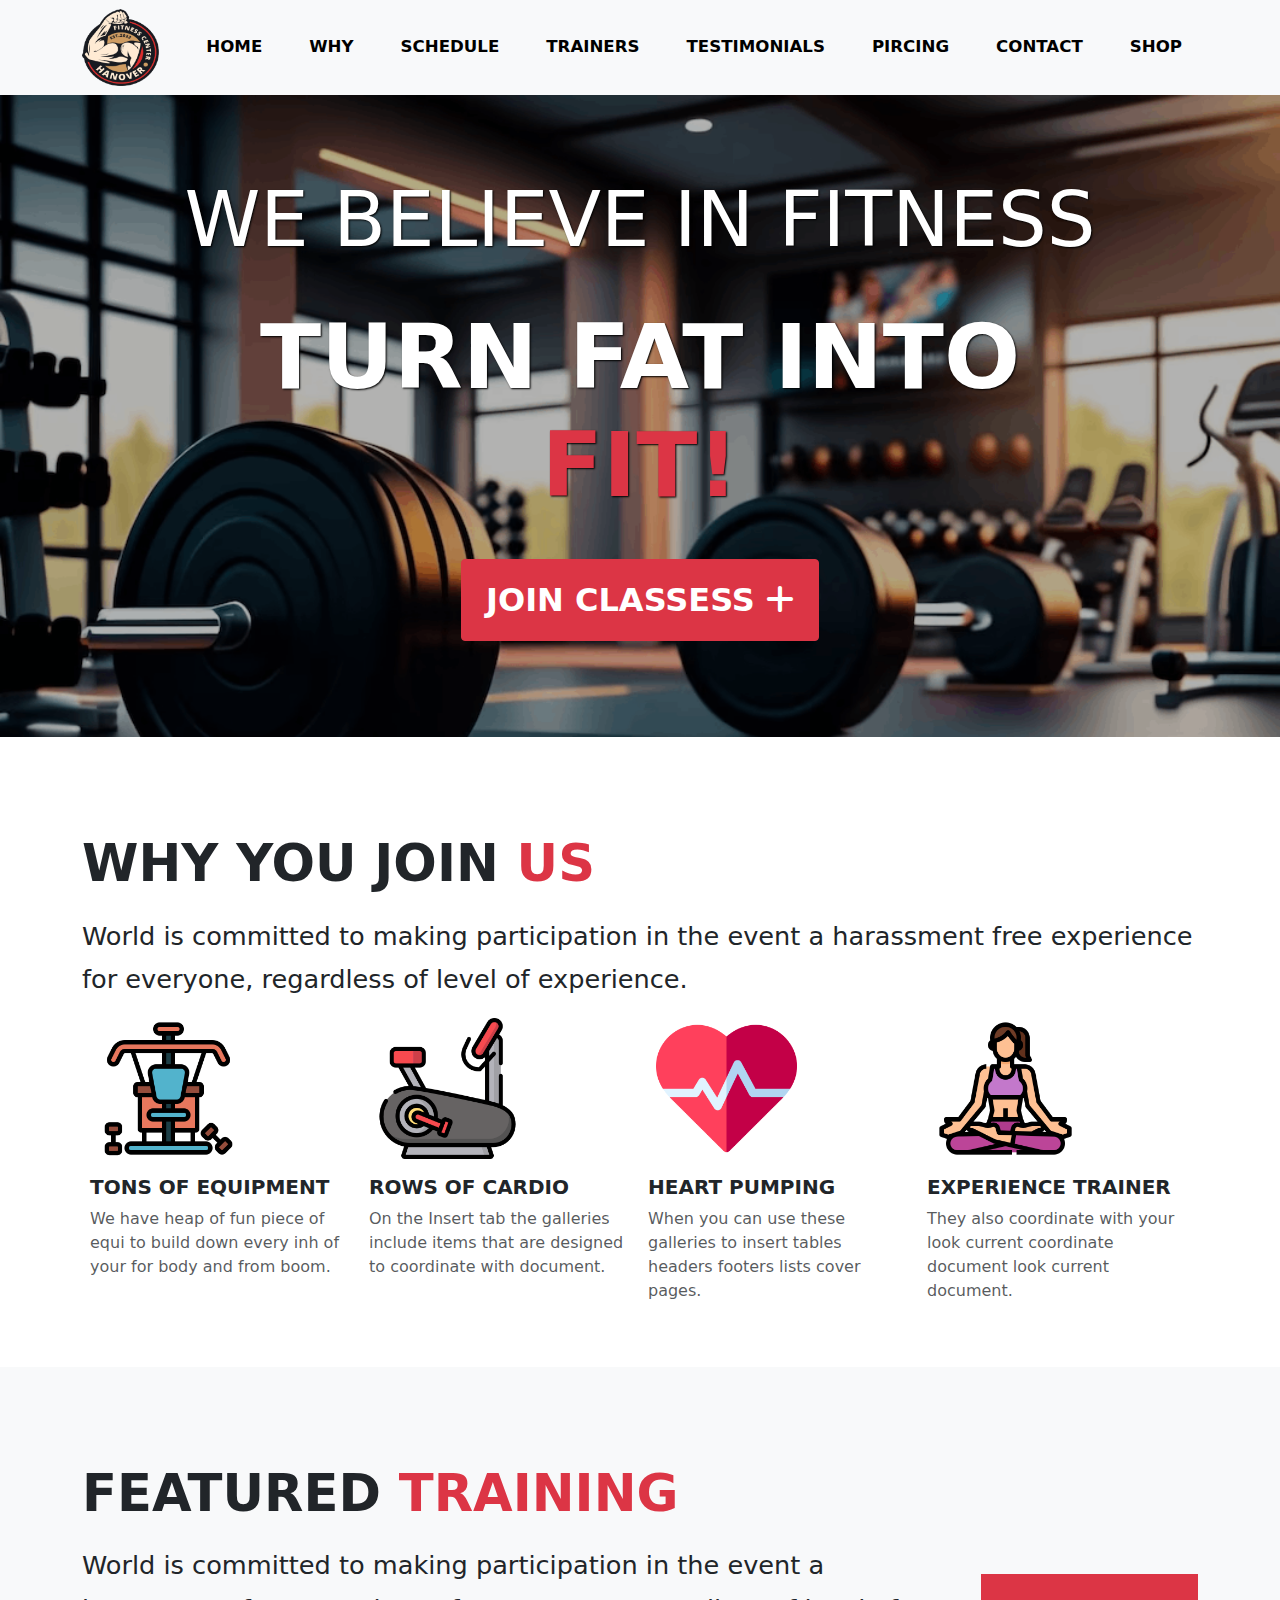
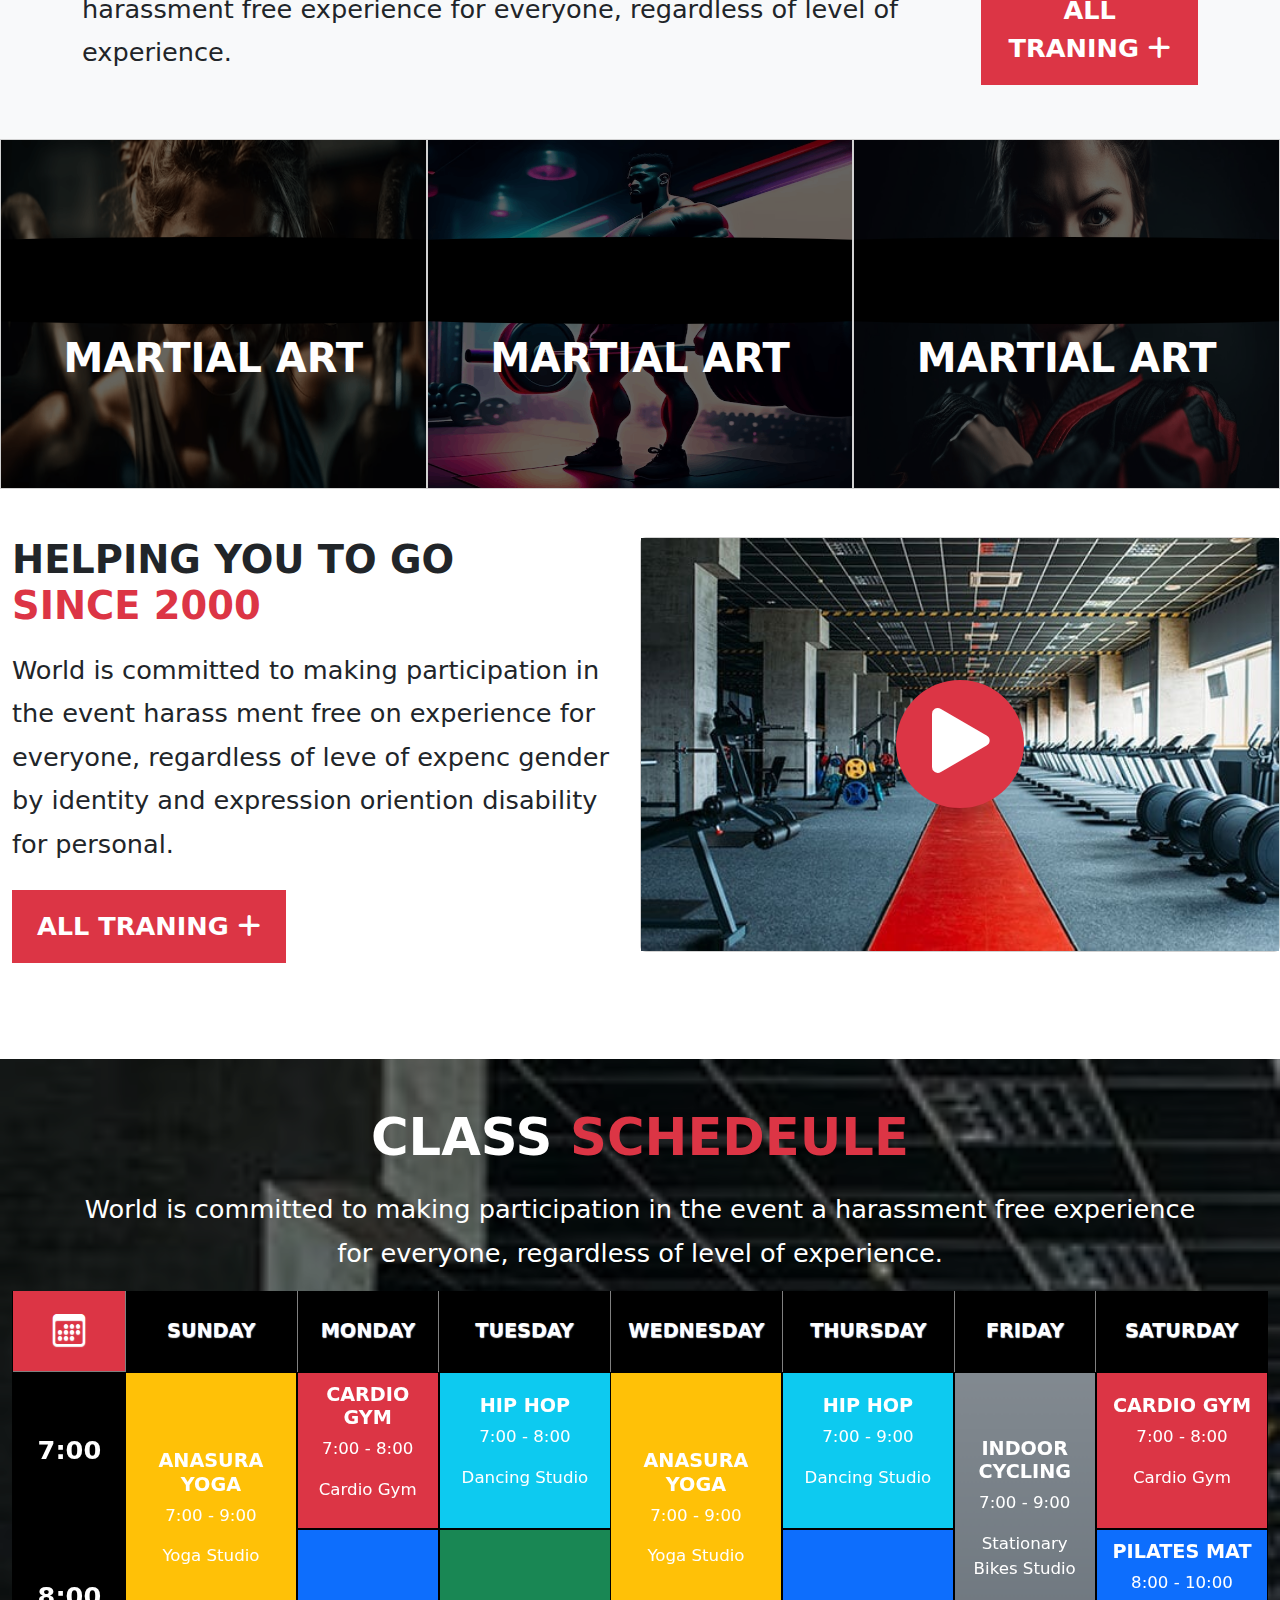
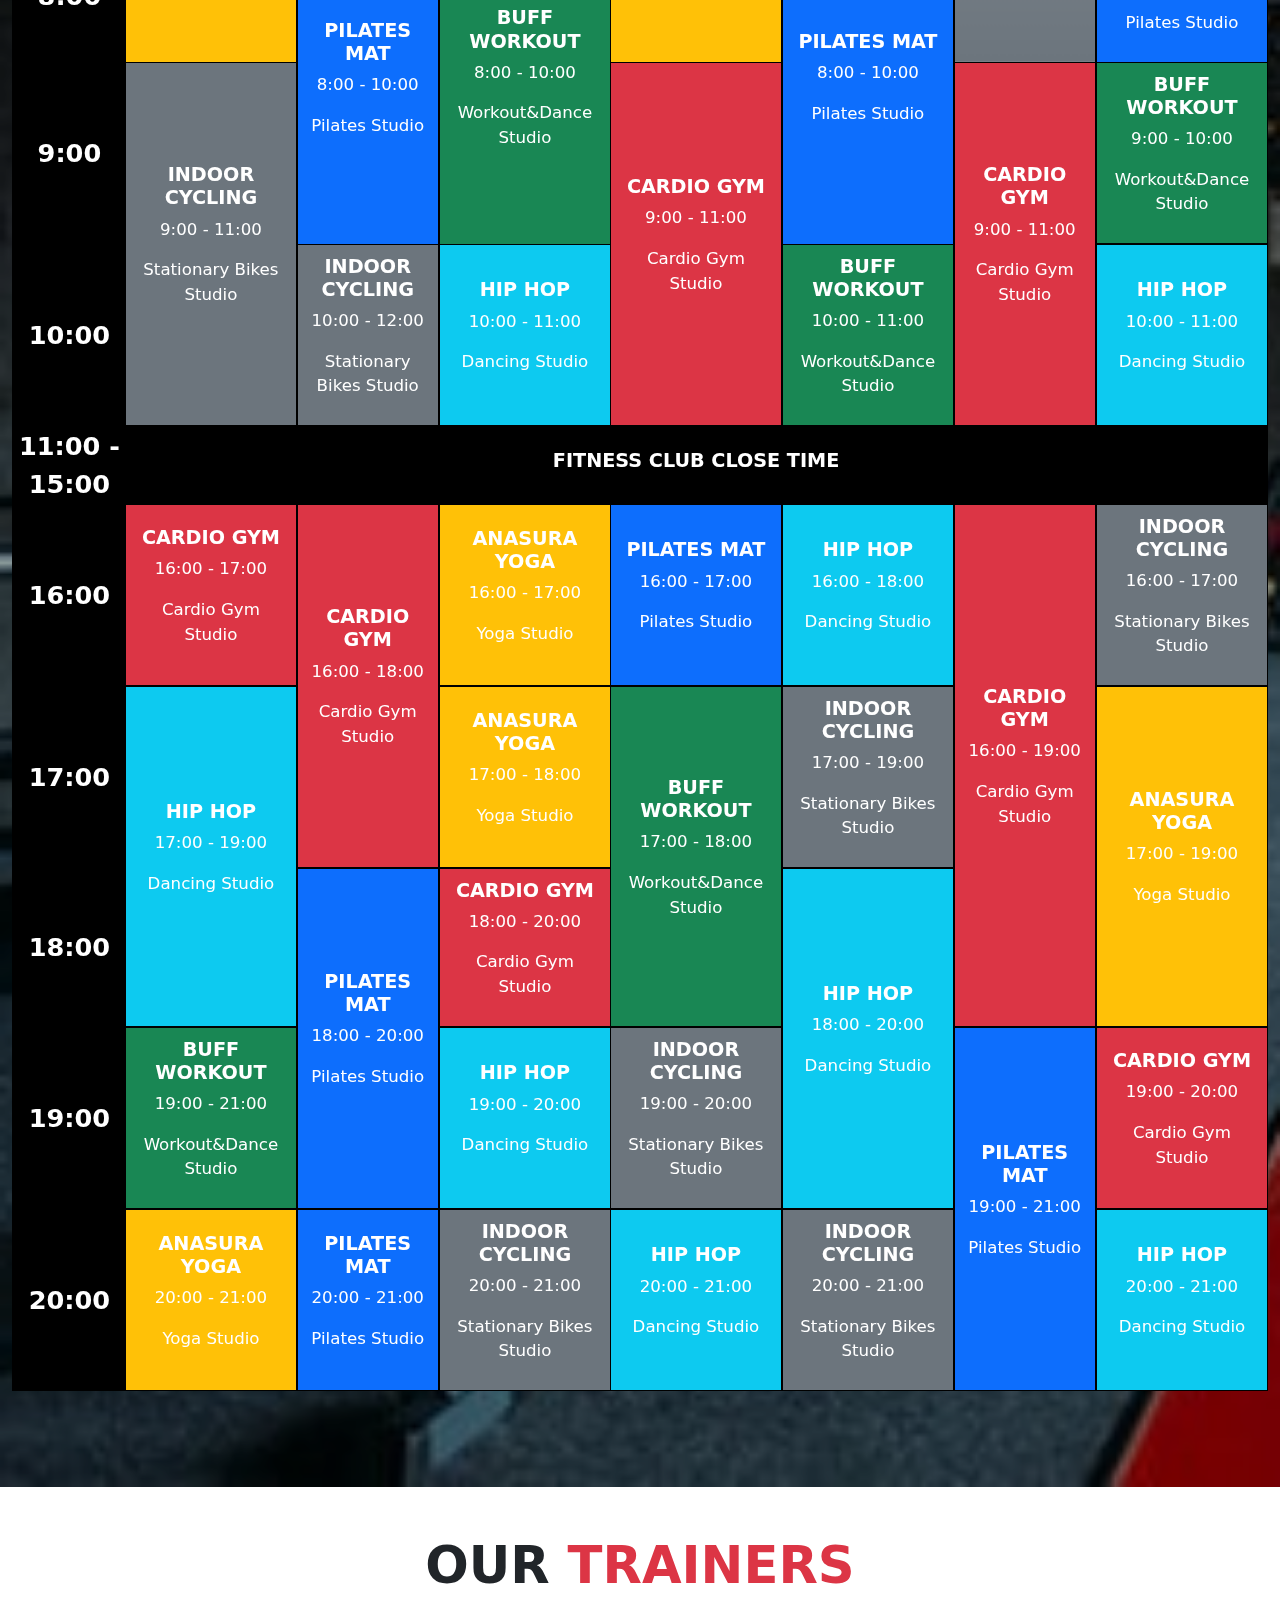
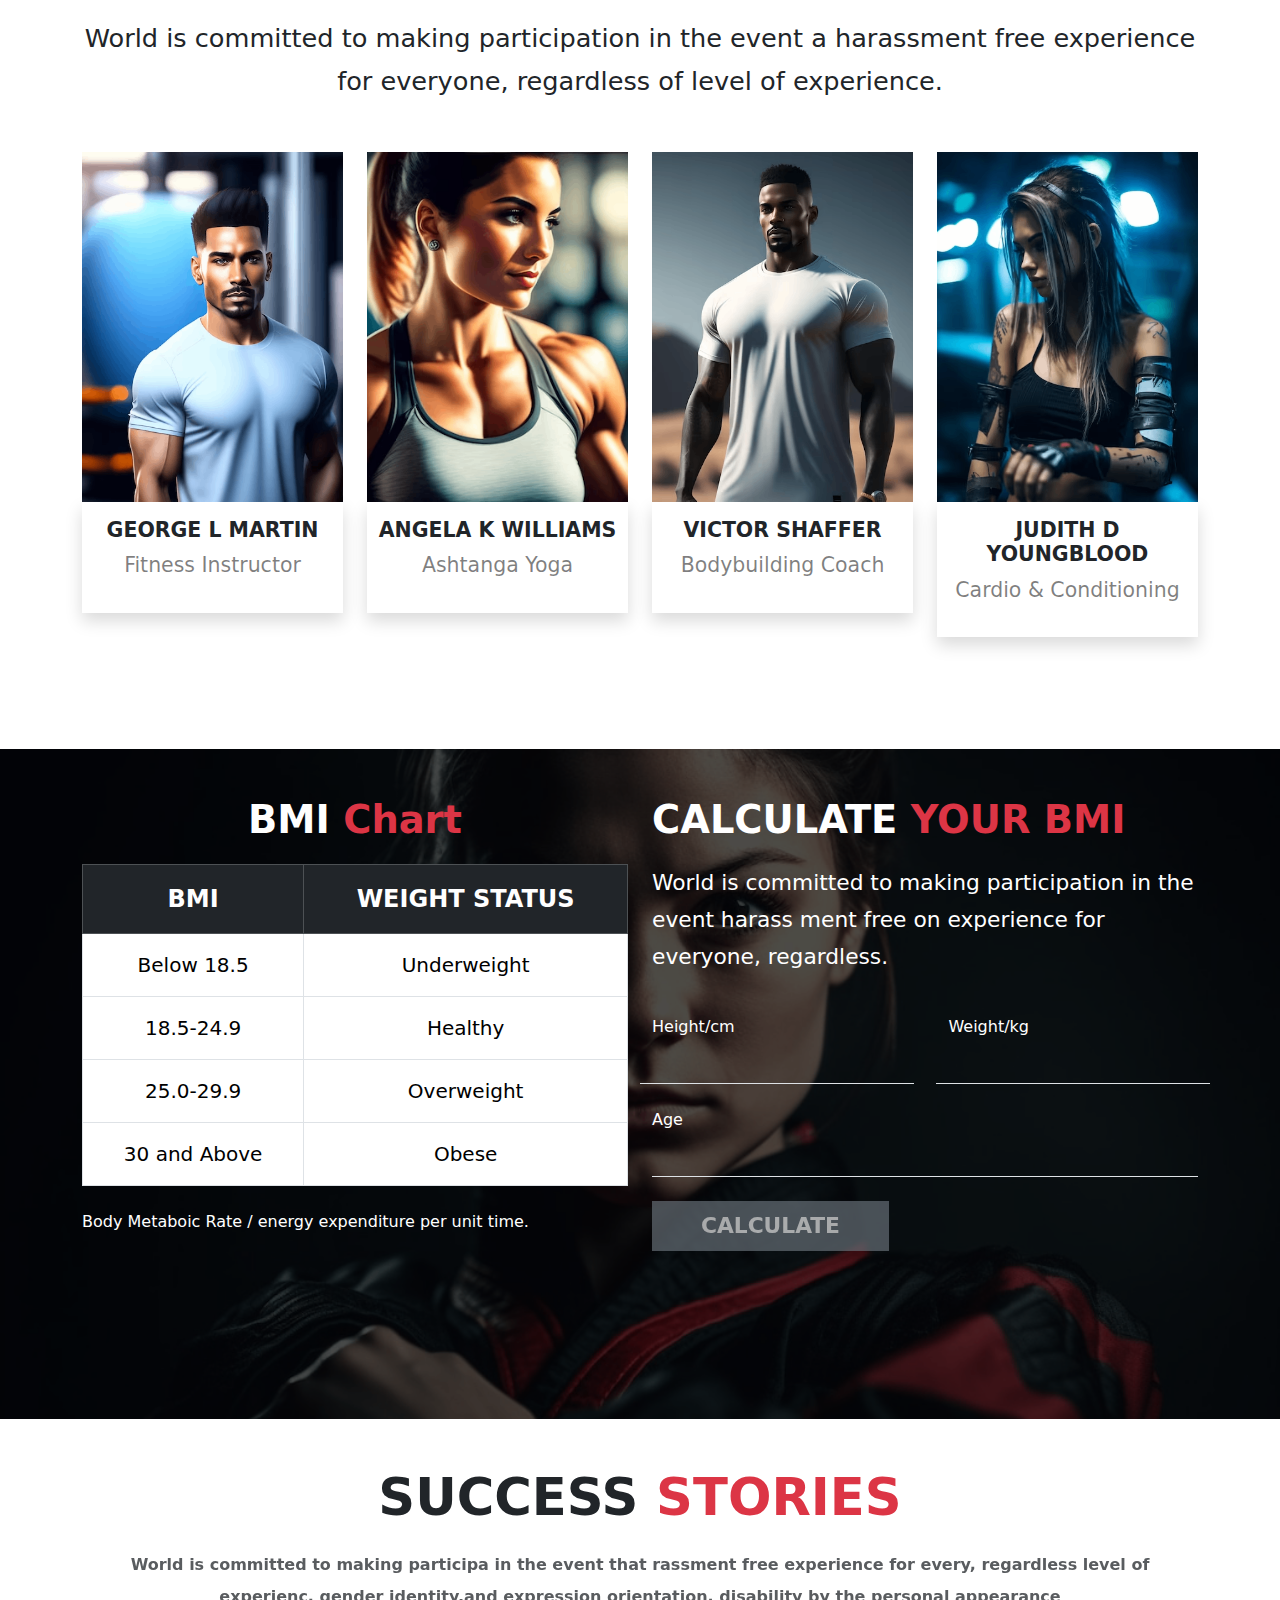
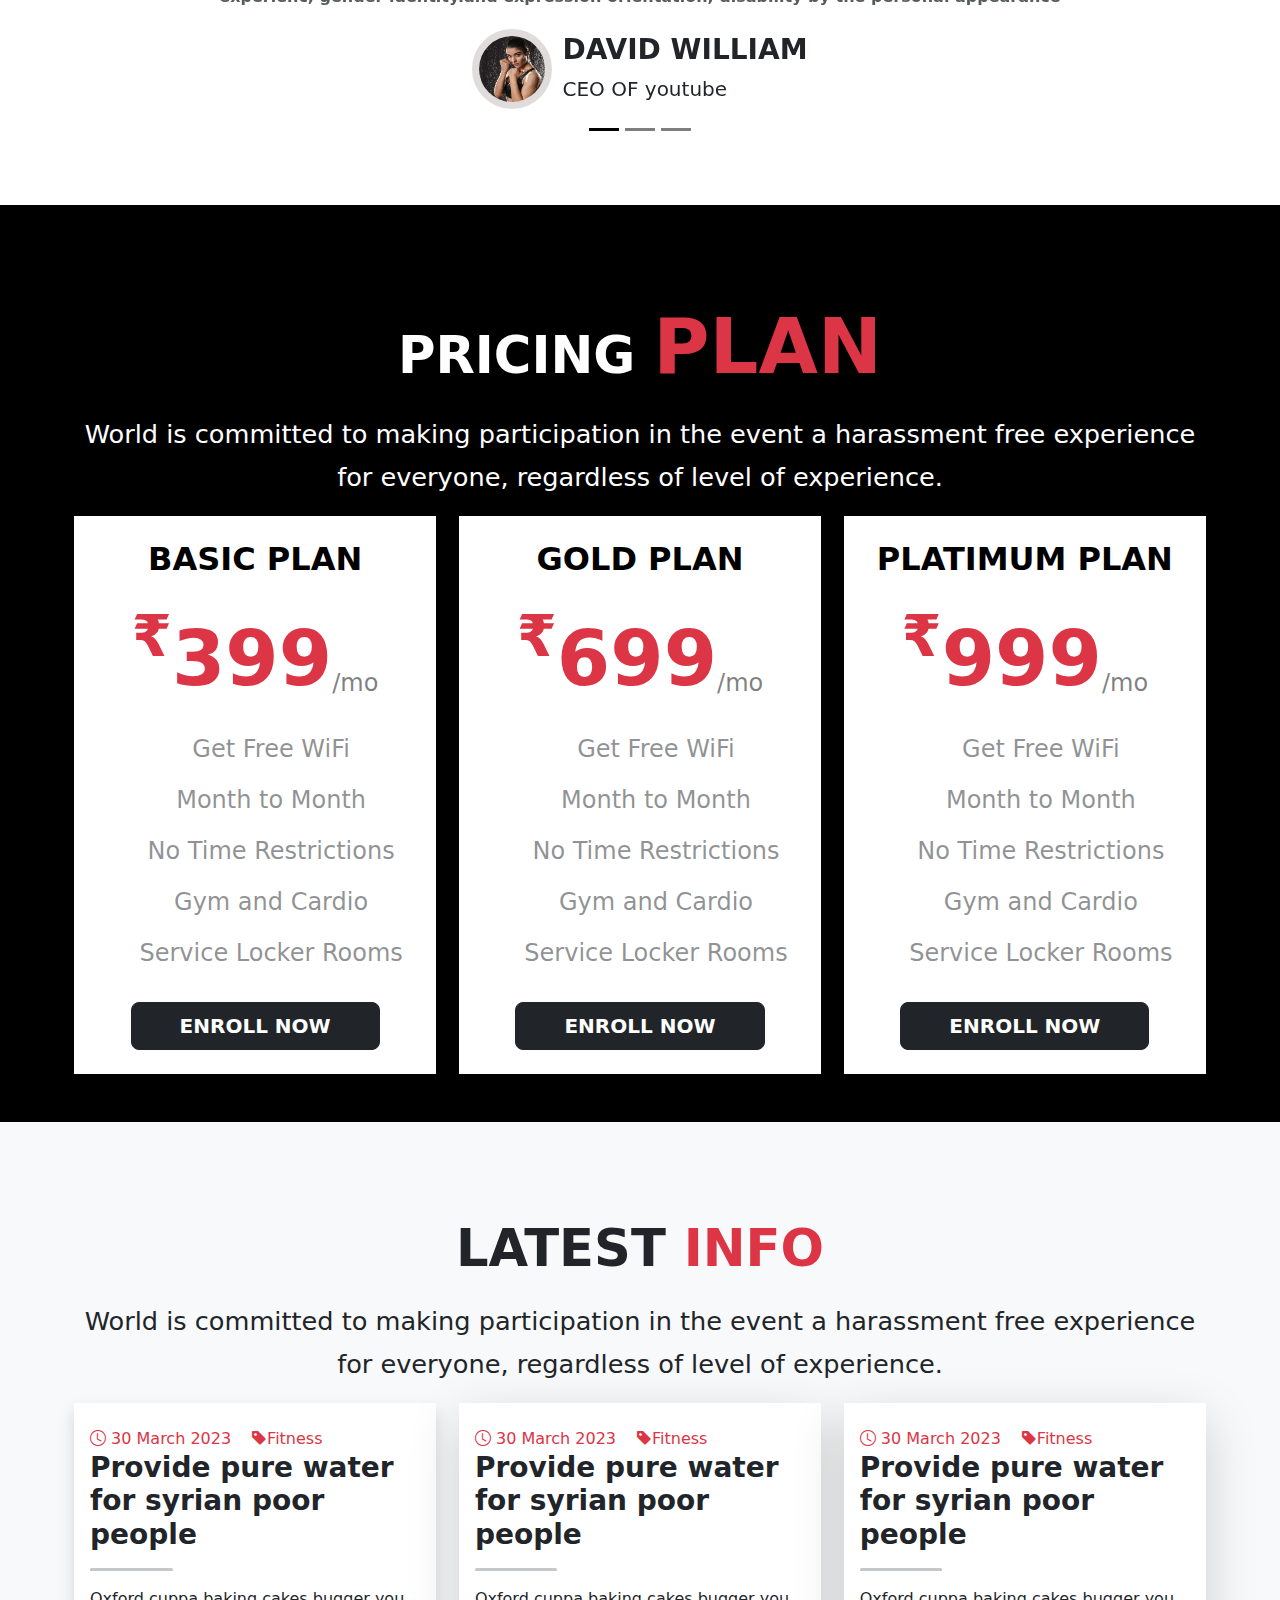
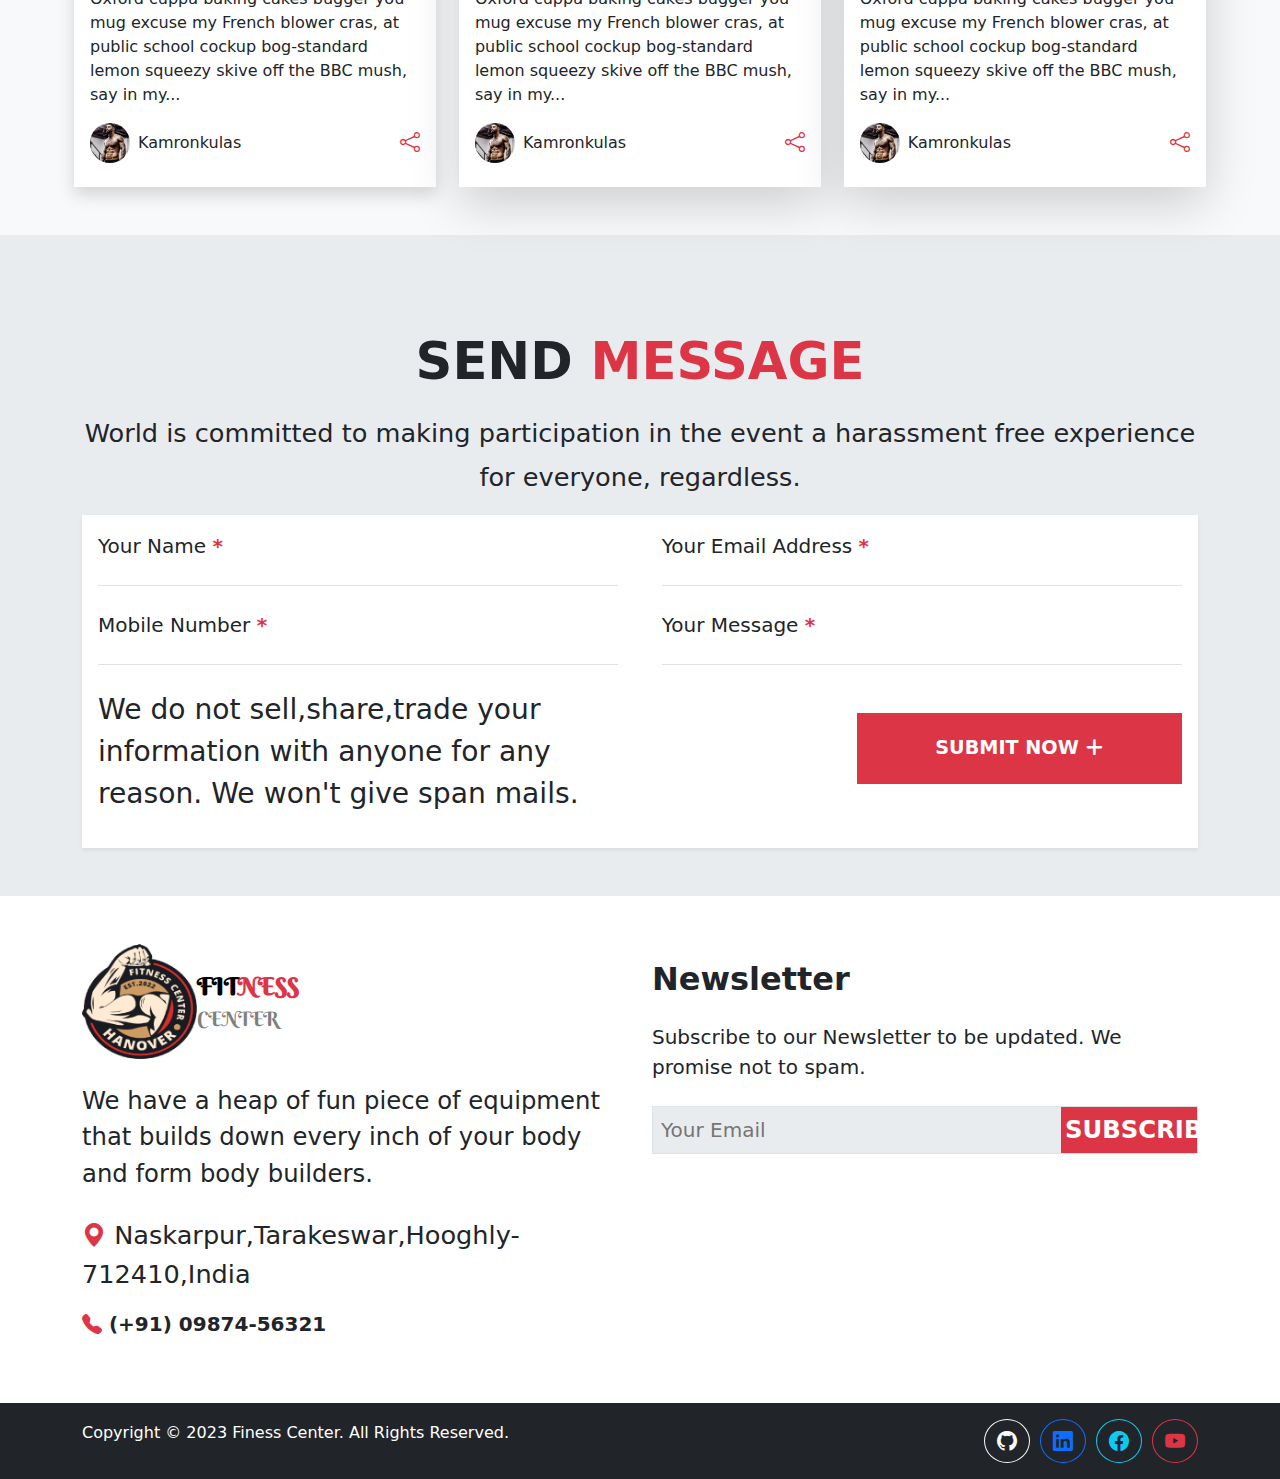
<file: index.html>
<!doctype html>
<html lang="en">

<head>
  <meta charset="utf-8">
  <meta name="viewport" content="width=device-width, initial-scale=1">
  <title>Fitness Club</title>

  <!-- Favicon -->
  <link rel="icon" type="image/x-icon" href="image/Icon/gym_logo.png">

  <link href="https://fonts.googleapis.com/css2?family=Berkshire+Swash&display=swap" rel="stylesheet">

  <!-- Icon File -->
  <link rel="stylesheet" href="https://cdn.jsdelivr.net/npm/bootstrap-icons@1.10.5/font/bootstrap-icons.css">
  <link rel="stylesheet" href="https://cdnjs.cloudflare.com/ajax/libs/font-awesome/6.4.2/css/all.min.css">
  <link rel="stylesheet" href="https://fonts.googleapis.com/icon?family=Material+Icons">

  <!-- Bootstrap stylesheet -->
  <link href="https://cdn.jsdelivr.net/npm/bootstrap@5.3.0/dist/css/bootstrap.min.css" rel="stylesheet"
    crossorigin="anonymous">

  <!-- Custom stylesheet -->
  <link rel="stylesheet" href="style.css">
</head>

<body>

  <!-- Navbar Start -->
  <nav class="navbar container-fluid bg-light px-4 py-xl-1">
    <div class="container">
      <!-- logo Here -->
      <a class="navbar-brand" href="#" style="width: 13vw;">
        <img src="image/Icon/gym_logo.png" alt="Fitness Club shadow">
      </a>

      <ul class="nav justify-content-center d-none d-lg-flex" style="grid-gap: 10px;">
        <li class="nav-item">
          <a class="nav-link fw-bold text-black" aria-current="page" href="#">HOME</a>
        </li>
        <li class="nav-item">
          <a class="nav-link fw-bold text-black" aria-current="page" href="#why">WHY</a>
        </li>
        <li class="nav-item">
          <a class="nav-link fw-bold text-black" aria-current="page" href="#schedule">SCHEDULE</a>
        </li>
        <li class="nav-item">
          <a class="nav-link fw-bold text-black" aria-current="page" href="#trainers">TRAINERS</a>
        </li>
        <li class="nav-item">
          <a class="nav-link fw-bold text-black" aria-current="page" href="#stories">TESTIMONIALS</a>
        </li>
        <li class="nav-item">
          <a class="nav-link fw-bold text-black" aria-current="page" href="#pricing">PIRCING</a>
        </li>
        <li class="nav-item">
          <a class="nav-link fw-bold text-black" aria-current="page" href="#about">CONTACT</a>
        </li>
        <li class="nav-item">
          <a class="nav-link fw-bold text-black" aria-current="page" href="page_404.html">SHOP</a>
        </li>
      </ul>

      <!-- for Responsive Navbar-->
      <button class="navbar-toggler d-lg-none border-0" type="button" data-bs-toggle="offcanvas"
        data-bs-target="#offcanvasNavbar" aria-controls="offcanvasNavbar" aria-label="Toggle navigation">
        <i class="bi bi-menu-button-wide-fill text-black" style="font-size: 9vw;"></i>
      </button>
      <div class="offcanvas offcanvas-end" tabindex="-1" id="offcanvasNavbar" aria-labelledby="offcanvasNavbarLabel">
        <div class="offcanvas-header bg-secondary-subtle">
          <a class="navbar-brand" href="#footer" style="width: 13vw;">
            <img src="/image/Icon/gym_logo.png" alt="Fitness Club shadow">
          </a>
          <button type="button" class="btn-close" data-bs-dismiss="offcanvas" aria-label="Close"></button>
        </div>
        <div class="offcanvas-body">
          <ul class="navbar-nav align-items-center flex-grow-1 pe-3" style="grid-gap: 20px;">
            <li class="nav-item">
              <a class="nav-link fw-bold text-black" aria-current="page" href="#home">HOME</a>
            </li>
            <li class="nav-item">
              <a class="nav-link fw-bold text-black" aria-current="page" href="#why">SERVICES</a>
            </li>
            <li class="nav-item">
              <a class="nav-link fw-bold text-black" aria-current="page" href="#schedule">SCHEDULE</a>
            </li>
            <li class="nav-item">
              <a class="nav-link fw-bold text-black" aria-current="page" href="#trainers">TRAINERS</a>
            </li>
            <li class="nav-item">
              <a class="nav-link fw-bold text-black" aria-current="page" href="#stories">TESTIMONIALS</a>
            </li>
            <li class="nav-item">
              <a class="nav-link fw-bold text-black" aria-current="page" href="#pricing">PIRCING</a>
            </li>
            <li class="nav-item">
              <a class="nav-link fw-bold text-black" aria-current="page" href="#about">CONTACT</a>
            </li>
            <li class="nav-item">
              <a class="nav-link fw-bold text-decoration-line-through text-black" aria-current="page"
                href="page_404.html">SHOP</a>
            </li>
          </ul>
          </form>
        </div>
      </div>
    </div>
  </nav>
  <!-- Navbar End -->

  <!-- Home Start -->
  <section id="home" class="" style="position: relative;">
    <div class="container py-5 d-flex align-items-center" style="flex-direction: column;">
      <h2 class="text-white text-center"
        style="font-size: 6vw; text-transform: uppercase;  line-height: 2; text-shadow: 1px 1px 2px black;">
        We believe in Fitness
      </h2>
      <p class="text-center fw-bolder text-white"
        style="text-transform: uppercase; font-size: 10vw; line-height: 1.2; text-shadow: 1px 1px 2px black;">
        Turn Fat Into <br> <span class="text-danger">Fit!</span></p>

      <button class="btn btn-danger btn-lg fw-bolder mt-4 rounded-1 mb-5 px-4 py-3"
        style="text-transform: uppercase; font-size: 4vw;">join classess <i class="fa-solid fa-plus"></i></button>
    </div>
  </section>
  <!-- Home End -->

  <!-- Why Start-->
  <section id="why" class="container-fluid py-5">
    <div class="container pt-5">
      <h1 class="fw-bolder section_head">WHY YOU JOIN <span class="text-danger">US</span></h1>
      <p class="section_text">World is committed to making participation in the event a harassment free experience for
        everyone, regardless of level of experience.</p>
      <div class="row row-cols-1 row-cols-md-4 g-0">
        <div class="col">
          <div class="card border-0">
            <img src="image/Icon/gym_equip.png" class="card-img-top ms-3" alt="...">
            <div class="card-body px-md-2">
              <h5 class="card-title fw-bolder">TONS OF EQUIPMENT</h5>
              <p class="card-text text-body-secondary">We have heap of fun piece of equi to build down every inh of your
                for body and from boom.</p>
            </div>
          </div>
        </div>
        <div class="col">
          <div class="card border-0">
            <img src="image/Icon/gym_equip2.png" class="card-img-top ms-3" alt="...">
            <div class="card-body px-md-2">
              <h5 class="card-title fw-bolder">ROWS OF CARDIO</h5>
              <p class="card-text text-body-secondary">On the Insert tab the galleries include items that are designed
                to coordinate with document.</p>
            </div>
          </div>
        </div>
        <div class="col">
          <div class="card border-0">
            <img src="image/Icon/heart_bit.png" class="card-img-top ms-3" alt="...">
            <div class="card-body px-md-2">
              <h5 class="card-title fw-bolder">HEART PUMPING</h5>
              <p class="card-text text-body-secondary">When you can use these galleries to insert tables headers footers
                lists cover pages.</p>
            </div>
          </div>
        </div>
        <div class="col">
          <div class="card border-0">
            <img src="image/Icon/yoga_lady.png" class="card-img-top ms-3" alt="...">
            <div class="card-body px-md-2">
              <h5 class="card-title text-uppercase fw-bolder">experience trainer</h5>
              <p class="card-text text-body-secondary">They also coordinate with your look current coordinate document
                look current document.</p>
            </div>
          </div>
        </div>
      </div>
    </div>
  </section>
  <!-- Why End-->

  <!--FEATURED TRAINING Start -->
  <section id="featured_traning" class="py-5 container-fluid bg-body-tertiary">
    <div class="container pt-5">
      <h1 class="fw-bolder section_head text-center text-md-start">FEATURED <sapn class="text-danger">TRAINING</sapn>
      </h1>
      <div
        class="d-flex flex-column flex-md-row justify-content-center align-items-sm-center justify-content-md-between">
        <p class="section_text text-center text-md-start">World is committed to making participation in the event a
          harassment free
          experience for
          everyone, regardless of level of experience.</p>
        <button class="btn btn-danger btn-lg fw-bolder mt-4 rounded-0 px-5 py-3 py-md-3 px-md-3"
          style="text-transform: uppercase; font-size: 4vw;width: fit-content;">all traning <i
            class="fa-solid fa-plus"></i></button>
      </div>
    </div>
  </section>
  <!--FEATURED TRAINING End -->

  <!-- TRAINING Catagory Start -->
  <div id="traning_catagory" class="row row-cols-1 row-cols-md-3 g-0 gy-2">
    <div class="col p-0">
      <div class="card text-white rounded-0">
        <img src="image/lady_boxer.png" class="card-img rounded-0" alt="...">
        <div class="card-img-overlay d-flex flex-column align-items-center justify-content-center p-4"
          style="grid-gap: 10px;">
          <div class="card-image bg-black rounded-circle p-2">
            <i class="material-icons" style="font-size: 12vw;">sports_martial_arts</i>
          </div>
          <h5 class="card-title text-uppercase fs-1 fw-bolder text-center">martial art</h5>
          <p class="card-text text-center fs-6">We have heap of fun piece of equi to build down every inh of your for
            body.</p>
          <a href="#" class="btn btn-danger rounded-pill p-0 w-25">
            <i class="bi bi-arrow-right"></i>
          </a>
        </div>
      </div>
    </div>

    <div class="col p-0">
      <div class="card text-white rounded-0">
        <img src="image/gym_man.png" class="card-img rounded-0" alt="...">
        <div class="card-img-overlay d-flex flex-column align-items-center justify-content-center p-4 overflow-hidden"
          style="grid-gap: 10px;">
          <div class="card-image bg-black rounded-circle p-2">
            <i class="material-icons" style="font-size: 12vw;">sports_martial_arts</i>
          </div>
          <h5 class="card-title text-uppercase fs-1 fw-bolder text-center">martial art</h5>
          <p class="card-text text-center fs-6">We have heap of fun piece of equi to build down every inh of your for
            body.</p>
          <a href="#" class="btn btn-danger rounded-pill p-0 w-25">
            <i class="bi bi-arrow-right"></i>
          </a>
        </div>
      </div>
    </div>

    <div class="col p-0">
      <div class="card text-white rounded-0">
        <img src="image/lady_martial arts.png" class="card-img rounded-0" alt="...">
        <div class="card-img-overlay d-flex flex-column align-items-center justify-content-center p-4"
          style="grid-gap: 10px;">
          <div class="card-image bg-black rounded-circle p-2">
            <i class="material-icons" style="font-size: 12vw;">sports_martial_arts</i>
          </div>
          <h5 class="card-title text-uppercase fs-1 fw-bolder text-center">martial art</h5>
          <p class="card-text text-center fs-6">We have heap of fun piece of equi to build down every inh of your for
            body.</p>
          <a href="#" class="btn btn-danger rounded-pill p-0 w-25">
            <i class="bi bi-arrow-right"></i>
          </a>
        </div>
      </div>
    </div>
  </div>
  <!--TRAINING Catagory End -->

  <!-- Since Start -->
  <div id="since" class="row row-cols-1 row-cols-md-2 m-auto w-100 py-5">
    <div class="col py-5 d-flex flex-column align-items-center align-items-md-start py-md-0">
      <h1 class="fw-bolder text-center section_head text-md-start"> HELPING YOU TO GO<br>
        <sapn class="text-danger">SINCE 2000</sapn>
      </h1>
      <p class="section_text text-center text-md-start">World is committed to making participation in the event harass
        ment free on
        experience for everyone, regardless of leve of expenc gender by identity and expression oriention disability for
        personal.</p>
      <button class="btn btn-danger btn-lg fw-bolder mt-4 mt-md-2 rounded-0 px-5 py-3 px-md-4 py-md-3"
        style="text-transform: uppercase; font-size: 4vw;width: fit-content;">all traning <i
          class="fa-solid fa-plus"></i></button>
    </div>
    <div class="col p-0">
      <div class="card">
        <img src="image/gym_set.jpg" alt="">
        <div class="card-img-overlay d-flex justify-content-center align-items-center">
          <div
            class="bg-danger rounded-circle  d-flex justify-content-center align-items-center"
            id="play_btn">
            <i class="bi bi-play-fill text-white" style="font-size: 20vw;"></i>
          </div>
        </div>
      </div>
    </div>
  </div>
  <!-- Since End -->

  <!-- Schedule Start -->
  <section id="schedule" class="container-fluid py-5">
    <div class="container pt-5">
      <h1 class="fw-bolder section_head text-center text-white">CLASS <span class="text-danger">SCHEDEULE</span></h1>
      <p class="section_text text-center text-white">World is committed to making participation in the event a
        harassment free experience for
        everyone, regardless of level of experience.</p>
    </div>

    <div class="accordion px-3 pt-4 d-lg-none" id="accordionExample">
      <div class="accordion-item border-0 bg-transparent">
        <h2 class="accordion-header p-0">
          <button class="accordion-button bg-transparent border-bottom border-white border-2 py-0" type="button"
            data-bs-toggle="collapse" data-bs-target="#collapseOne" aria-expanded="true" aria-controls="collapseOne">
            <h1 class="fw-bolder text-danger">SUNDAY</h1>
          </button>
        </h2>
        <div id="collapseOne" class="accordion-collapse collapse show" data-bs-parent="#accordionExample">
          <div class="accordion-body d-flex flex-column" style="gap: 15px;">
            <div class="bg-white rounded-1 p-3 border-start border-warning border-5">
              <h1 class="fw-bold m-0">ANASURA YOGA</h1>
              <p class="my-1 fs-4 text-black-50">7:00 - 9:00</p>
              <p class="m-0 fs-5 text-black-50">Yoga Studio</p>
            </div>

            <div class="bg-white rounded-1 p-3 border-start border-secondary border-5">
              <h1 class="fw-bold m-0">INDOOR CYCLING</h1>
              <p class="my-1 fs-4 text-black-50">9:00 - 11:00</p>
              <p class="m-0 fs-5 text-black-50">Stantionary Bikes Studio</p>
            </div>

            <div class="bg-white rounded-1 p-3 border-start border-danger border-5">
              <h1 class="fw-bold m-0">CARDIO GYM</h1>
              <p class="my-1 fs-4 text-black-50">16:00 - 17:00</p>
              <p class="m-0 fs-5 text-black-50">Cardio Gym Studio</p>
            </div>

            <div class="bg-white rounded-1 p-3 border-start border-info border-5">
              <h1 class="fw-bold m-0">HIP HOP</h1>
              <p class="my-1 fs-4 text-black-50">17:00 - 19:00</p>
              <p class="m-0 fs-5 text-black-50">Dancing Studio</p>
            </div>

            <div class="bg-white rounded-1 p-3 border-start border-success border-5">
              <h1 class="fw-bold m-0">BUFF WORKOUT</h1>
              <p class="my-1 fs-4 text-black-50">19:00 - 21:00</p>
              <p class="m-0 fs-5 text-black-50">Workout&Dance Studio</p>
            </div>

            <div class="bg-white rounded-1 p-3 border-start border-warning border-5">
              <h1 class="fw-bold m-0">ANASURA YOGA</h1>
              <p class="my-1 fs-4 text-black-50">20:00 - 21:00</p>
              <p class="m-0 fs-5 text-black-50">Yoga Studio</p>
            </div>
          </div>
        </div>
      </div>

      <div class="accordion-item border-0 bg-transparent">
        <h2 class="accordion-header p-0">
          <button class="accordion-button collapsed  bg-transparent border-0 py-0 border-bottom border-white border-2"
            type="button" data-bs-toggle="collapse" data-bs-target="#collapseTwo" aria-expanded="false"
            aria-controls="collapseTwo">
            <h1 class="fw-bolder text-danger">MONDAY</h1>
          </button>
        </h2>
        <div id="collapseTwo" class="accordion-collapse collapse" data-bs-parent="#accordionExample">
          <div class="accordion-body d-flex flex-column" style="gap: 15px;">
            <div class="bg-white rounded-1 p-3 border-start border-danger border-5">
              <h1 class="fw-bold m-0">CARDIO GYM</h1>
              <p class="my-1 fs-4 text-black-50">16:00 - 17:00</p>
              <p class="m-0 fs-5 text-black-50">Cardio Gym Studio</p>
            </div>

            <div class="bg-white rounded-1 p-3 border-start border-primary border-5">
              <h1 class="fw-bold m-0">PILATES MAT</h1>
              <p class="my-1 fs-4 text-black-50">8:00 - 10:00</p>
              <p class="m-0 fs-5 text-black-50">Plates Studio</p>
            </div>

            <div class="bg-white rounded-1 p-3 border-start border-secondary border-5">
              <h1 class="fw-bold m-0">INDOOR CYCLING</h1>
              <p class="my-1 fs-4 text-black-50">10:00 - 12:00</p>
              <p class="m-0 fs-5 text-black-50">Stantionary Bikes Studio</p>
            </div>

            <div class="bg-white rounded-1 p-3 border-start border-danger border-5">
              <h1 class="fw-bold m-0">CARDIO GYM</h1>
              <p class="my-1 fs-4 text-black-50">16:00 - 18:00</p>
              <p class="m-0 fs-5 text-black-50">Cardio Gym Studio</p>
            </div>

            <div class="bg-white rounded-1 p-3 border-start border-primary border-5">
              <h1 class="fw-bold m-0">PILATES MAT</h1>
              <p class="my-1 fs-4 text-black-50">18:00 - 20:00</p>
              <p class="m-0 fs-5 text-black-50">Plates Studio</p>
            </div>

            <div class="bg-white rounded-1 p-3 border-start border-primary border-5">
              <h1 class="fw-bold m-0">PILATES MAT</h1>
              <p class="my-1 fs-4 text-black-50">20:00 - 21:00</p>
              <p class="m-0 fs-5 text-black-50">Plates Studio</p>
            </div>
          </div>
        </div>
      </div>

      <div class="accordion-item border-0 bg-transparent">
        <h2 class="accordion-header p-0">
          <button class="accordion-button collapsed  bg-transparent border-0 py-0 border-bottom border-white border-2"
            type="button" data-bs-toggle="collapse" data-bs-target="#collapseThree" aria-expanded="false"
            aria-controls="collapseThree">
            <h1 class="fw-bolder text-danger">TUESDAY</h1>
          </button>
        </h2>
        <div id="collapseThree" class="accordion-collapse collapse" data-bs-parent="#accordionExample">
          <div class="accordion-body d-flex flex-column" style="gap: 15px;">
            <div class="bg-white rounded-1 p-3 border-start border-info border-5">
              <h1 class="fw-bold m-0">HIP HOP</h1>
              <p class="my-1 fs-4 text-black-50">7:00 - 8:00</p>
              <p class="m-0 fs-5 text-black-50">Dancing Studio</p>
            </div>

            <div class="bg-white rounded-1 p-3 border-start border-success border-5">
              <h1 class="fw-bold m-0">BUFF WORKOUT</h1>
              <p class="my-1 fs-4 text-black-50">8:00 - 10:00</p>
              <p class="m-0 fs-5 text-black-50">Workout&Dance Studio</p>
            </div>

            <div class="bg-white rounded-1 p-3 border-start border-info border-5">
              <h1 class="fw-bold m-0">HIP HOP</h1>
              <p class="my-1 fs-4 text-black-50">10:00 - 11:00</p>
              <p class="m-0 fs-5 text-black-50">Dancing Studio</p>
            </div>

            <div class="bg-white rounded-1 p-3 border-start border-warning border-5">
              <h1 class="fw-bold m-0">ANASURA YOGA</h1>
              <p class="my-1 fs-4 text-black-50">16:00 - 17:00</p>
              <p class="m-0 fs-5 text-black-50">Yoga Studio</p>
            </div>

            <div class="bg-white rounded-1 p-3 border-start border-warning border-5">
              <h1 class="fw-bold m-0">ANASURA YOGA</h1>
              <p class="my-1 fs-4 text-black-50">17:00 - 18:00</p>
              <p class="m-0 fs-5 text-black-50">Yoga Studio</p>
            </div>

            <div class="bg-white rounded-1 p-3 border-start border-danger border-5">
              <h1 class="fw-bold m-0">CARDIO GYM</h1>
              <p class="my-1 fs-4 text-black-50">18:00 - 20:00</p>
              <p class="m-0 fs-5 text-black-50">Cardio Gym Studio</p>
            </div>

            <div class="bg-white rounded-1 p-3 border-start border-success border-5">
              <h1 class="fw-bold m-0">BUFF WORKOUT</h1>
              <p class="my-1 fs-4 text-black-50">19:00 - 20:00</p>
              <p class="m-0 fs-5 text-black-50">Workout&Dance Studio</p>
            </div>

            <div class="bg-white rounded-1 p-3 border-start border-secondary border-5">
              <h1 class="fw-bold m-0">INDOOR CYCLING</h1>
              <p class="my-1 fs-4 text-black-50">20:00 - 21:00</p>
              <p class="m-0 fs-5 text-black-50">Stantionary Bikes Studio</p>
            </div>
          </div>
        </div>
      </div>

      <div class="accordion-item border-0 bg-transparent">
        <h2 class="accordion-header p-0">
          <button class="accordion-button collapsed  bg-transparent border-0 py-0 border-bottom border-white border-2"
            type="button" data-bs-toggle="collapse" data-bs-target="#collapseFour" aria-expanded="false"
            aria-controls="collapseFour">
            <h1 class="fw-bolder text-danger">WEDNESDAY</h1>
          </button>
        </h2>
        <div id="collapseFour" class="accordion-collapse collapse" data-bs-parent="#accordionExample">
          <div class="accordion-body d-flex flex-column" style="gap: 15px;">
            <div class="bg-white rounded-1 p-3 border-start border-warning border-5">
              <h1 class="fw-bold m-0">ANASURA YOGA</h1>
              <p class="my-1 fs-4 text-black-50">7:00 - 9:00</p>
              <p class="m-0 fs-5 text-black-50">Yoga Studio</p>
            </div>

            <div class="bg-white rounded-1 p-3 border-start border-danger border-5">
              <h1 class="fw-bold m-0">CARDIO GYM</h1>
              <p class="my-1 fs-4 text-black-50">9:00 - 11:00</p>
              <p class="m-0 fs-5 text-black-50">Cardio Gym Studio</p>
            </div>

            <div class="bg-white rounded-1 p-3 border-start border-primary border-5">
              <h1 class="fw-bold m-0">PILATES MAT</h1>
              <p class="my-1 fs-4 text-black-50">16:00 - 17:00</p>
              <p class="m-0 fs-5 text-black-50">Plates Studio</p>
            </div>

            <div class="bg-white rounded-1 p-3 border-start border-success border-5">
              <h1 class="fw-bold m-0">BUFF WORKOUT</h1>
              <p class="my-1 fs-4 text-black-50">17:00 - 18:00</p>
              <p class="m-0 fs-5 text-black-50">Workout&Dance Studio</p>
            </div>

            <div class="bg-white rounded-1 p-3 border-start border-secondary border-5">
              <h1 class="fw-bold m-0">INDOOR CYCLING</h1>
              <p class="my-1 fs-4 text-black-50">19:00 - 20:00</p>
              <p class="m-0 fs-5 text-black-50">Stantionary Bikes Studio</p>
            </div>

            <div class="bg-white rounded-1 p-3 border-start border-info border-5">
              <h1 class="fw-bold m-0">HIP HOP</h1>
              <p class="my-1 fs-4 text-black-50">20:00 - 21:00</p>
              <p class="m-0 fs-5 text-black-50">Dancing Studio</p>
            </div>
          </div>
        </div>
      </div>

      <div class="accordion-item border-0 bg-transparent">
        <h2 class="accordion-header p-0">
          <button class="accordion-button collapsed  bg-transparent border-0 py-0 border-bottom border-white border-2"
            type="button" data-bs-toggle="collapse" data-bs-target="#collapseFive" aria-expanded="false"
            aria-controls="collapseFive">
            <h1 class="fw-bolder text-danger">THURSDAY</h1>
          </button>
        </h2>
        <div id="collapseFive" class="accordion-collapse collapse" data-bs-parent="#accordionExample">
          <div class="accordion-body d-flex flex-column" style="gap: 15px;">
            <div class="bg-white rounded-1 p-3 border-start border-info border-5">
              <h1 class="fw-bold m-0">HIP HOP</h1>
              <p class="my-1 fs-4 text-black-50">7:00 - 9:00</p>
              <p class="m-0 fs-5 text-black-50">Dancing Studio</p>
            </div>

            <div class="bg-white rounded-1 p-3 border-start border-primary border-5">
              <h1 class="fw-bold m-0">PILATES MAT</h1>
              <p class="my-1 fs-4 text-black-50">8:00 - 10:00</p>
              <p class="m-0 fs-5 text-black-50">Plates Studio</p>
            </div>

            <div class="bg-white rounded-1 p-3 border-start border-success border-5">
              <h1 class="fw-bold m-0">BUFF WORKOUT</h1>
              <p class="my-1 fs-4 text-black-50">10:00 - 11:00</p>
              <p class="m-0 fs-5 text-black-50">Workout&Dance Studio</p>
            </div>

            <div class="bg-white rounded-1 p-3 border-start border-info border-5">
              <h1 class="fw-bold m-0">HIP HOP</h1>
              <p class="my-1 fs-4 text-black-50">16:00 - 18:00</p>
              <p class="m-0 fs-5 text-black-50">Dancing Studio</p>
            </div>

            <div class="bg-white rounded-1 p-3 border-start border-secondary border-5">
              <h1 class="fw-bold m-0">INDOOR CYCLING</h1>
              <p class="my-1 fs-4 text-black-50">17:00 - 19:00</p>
              <p class="m-0 fs-5 text-black-50">Stantionary Bikes Studio</p>
            </div>

            <div class="bg-white rounded-1 p-3 border-start border-info border-5">
              <h1 class="fw-bold m-0">HIP HOP</h1>
              <p class="my-1 fs-4 text-black-50">18:00 - 20:00</p>
              <p class="m-0 fs-5 text-black-50">Dancing Studio</p>
            </div>

            <div class="bg-white rounded-1 p-3 border-start border-secondary border-5">
              <h1 class="fw-bold m-0">INDOOR CYCLING</h1>
              <p class="my-1 fs-4 text-black-50">19:00 - 21:00</p>
              <p class="m-0 fs-5 text-black-50">Stantionary Bikes Studio</p>
            </div>
          </div>
        </div>
      </div>

      <div class="accordion-item border-0 bg-transparent">
        <h2 class="accordion-header p-0">
          <button class="accordion-button collapsed  bg-transparent border-0 py-0 border-bottom border-white border-2"
            type="button" data-bs-toggle="collapse" data-bs-target="#collapseSix" aria-expanded="false"
            aria-controls="collapseSix">
            <h1 class="fw-bolder text-danger">FRIDAY</h1>
          </button>
        </h2>
        <div id="collapseSix" class="accordion-collapse collapse" data-bs-parent="#accordionExample">
          <div class="accordion-body d-flex flex-column" style="gap: 15px;">
            <div class="bg-white rounded-1 p-3 border-start border-secondary border-5">
              <h1 class="fw-bold m-0">INDOOR CYCLING</h1>
              <p class="my-1 fs-4 text-black-50">7:00 - 9:00</p>
              <p class="m-0 fs-5 text-black-50">Stantionary Bikes Studio</p>
            </div>

            <div class="bg-white rounded-1 p-3 border-start border-danger border-5">
              <h1 class="fw-bold m-0">CARDIO GYM</h1>
              <p class="my-1 fs-4 text-black-50">9:00 - 11:00</p>
              <p class="m-0 fs-5 text-black-50">Cardio Gym Studio</p>
            </div>

            <div class="bg-white rounded-1 p-3 border-start border-danger border-5">
              <h1 class="fw-bold m-0">CARDIO GYM</h1>
              <p class="my-1 fs-4 text-black-50">16:00 - 19:00</p>
              <p class="m-0 fs-5 text-black-50">Cardio Gym Studio</p>
            </div>

            <div class="bg-white rounded-1 p-3 border-start border-primary border-5">
              <h1 class="fw-bold m-0">PILATES MAT</h1>
              <p class="my-1 fs-4 text-black-50">19:00 - 21:00</p>
              <p class="m-0 fs-5 text-black-50">Plates Studio</p>
            </div>
          </div>
        </div>
      </div>

      <div class="accordion-item border-0 bg-transparent">
        <h2 class="accordion-header p-0">
          <button class="accordion-button collapsed  bg-transparent border-0 py-0 border-bottom border-white border-2"
            type="button" data-bs-toggle="collapse" data-bs-target="#collapseSeven" aria-expanded="false"
            aria-controls="collapseSeven">
            <h1 class="fw-bolder text-danger">SATURDAY</h1>
          </button>
        </h2>
        <div id="collapseSeven" class="accordion-collapse collapse" data-bs-parent="#accordionExample">
          <div class="accordion-body d-flex flex-column" style="gap: 15px;">
            <div class="bg-white rounded-1 p-3 border-start border-danger border-5">
              <h1 class="fw-bold m-0">CARDIO GYM</h1>
              <p class="my-1 fs-4 text-black-50">7:00 - 8:00</p>
              <p class="m-0 fs-5 text-black-50">Cardio Gym Studio</p>
            </div>

            <div class="bg-white rounded-1 p-3 border-start border-primary border-5">
              <h1 class="fw-bold m-0">PILATES MAT</h1>
              <p class="my-1 fs-4 text-black-50">8:00 - 10:00</p>
              <p class="m-0 fs-5 text-black-50">Plates Studio</p>
            </div>

            <div class="bg-white rounded-1 p-3 border-start border-success border-5">
              <h1 class="fw-bold m-0">BUFF WORKOUT</h1>
              <p class="my-1 fs-4 text-black-50">9:00 - 10:00</p>
              <p class="m-0 fs-5 text-black-50">Workout&Dance Studio</p>
            </div>

            <div class="bg-white rounded-1 p-3 border-start border-info border-5">
              <h1 class="fw-bold m-0">HIP HOP</h1>
              <p class="my-1 fs-4 text-black-50">10:00 - 11:00</p>
              <p class="m-0 fs-5 text-black-50">Dancing Studio</p>
            </div>

            <div class="bg-white rounded-1 p-3 border-start border-secondary border-5">
              <h1 class="fw-bold m-0">INDOOR CYCLING</h1>
              <p class="my-1 fs-4 text-black-50">16:00 - 17:00</p>
              <p class="m-0 fs-5 text-black-50">Stantionary Bikes Studio</p>
            </div>

            <div class="bg-white rounded-1 p-3 border-start border-warning border-5">
              <h1 class="fw-bold m-0">ANASURA YOGA</h1>
              <p class="my-1 fs-4 text-black-50">17:00 - 19:00</p>
              <p class="m-0 fs-5 text-black-50">Yoga Studio</p>
            </div>

            <div class="bg-white rounded-1 p-3 border-start border-danger border-5">
              <h1 class="fw-bold m-0">CARDIO GYM</h1>
              <p class="my-1 fs-4 text-black-50">19:00 - 20:00</p>
              <p class="m-0 fs-5 text-black-50">Cardio Gym Studio</p>
            </div>

            <div class="bg-white rounded-1 p-3 border-start border-info border-5">
              <h1 class="fw-bold m-0">HIP HOP</h1>
              <p class="my-1 fs-4 text-black-50">20:00 - 21:00</p>
              <p class="m-0 fs-5 text-black-50">Dancing Studio</p>
            </div>
          </div>
        </div>
      </div>


    </div>

    <table class="text-white m-auto d-none d-lg-table text-center bg-black" style="width: 100% !important;">
      <thead>
        <tr>
          <th class="py-3 px-0 bg-danger"><i class="bi bi-calendar3"></i></th>
          <th class="">SUNDAY</th>
          <th class="">MONDAY</th>
          <th class="">TUESDAY</th>
          <th class="">WEDNESDAY</th>
          <th class="">THURSDAY</th>
          <th class="">FRIDAY</th>
          <th class="">SATURDAY</th>
        </tr>
      </thead>
      <tr>
        <td>7:00</td>
        <td rowspan="2" class="bg-warning">
          <h3>anasura yoga</h3>
          <p>7:00 - 9:00</p>
          <p>yoga studio</p>
        </td>
        <td class="bg-danger">
          <h3>cardio gym</h3>
          <p>7:00 - 8:00</p>
          <p>cardio gym</p>
        </td>
        <td class="bg-info">
          <h3>hip hop</h3>
          <p>7:00 - 8:00</p>
          <p>dancing studio</p>
        </td>
        <td rowspan="2" class="bg-warning">
          <h3>anasura yoga</h3>
          <p>7:00 - 9:00</p>
          <p>yoga studio</p>
        </td>
        <td class="bg-info">
          <h3>hip hop</h3>
          <p>7:00 - 9:00</p>
          <p>dancing studio</p>
        </td>
        <td rowspan="2" class="bg-secondary bg-gradient">
          <h3>indoor cycling</h3>
          <p>7:00 - 9:00</p>
          <p>stationary bikes studio</p>
        </td>
        <td class="bg-danger">
          <h3>cardio gym</h3>
          <p>7:00 - 8:00</p>
          <p>cardio gym</p>
        </td>
      </tr>

      <tr>
        <td>
          8:00
        </td>
        <td rowspan="2" class="bg-primary">
          <h3>pilates mat</h3>
          <p>8:00 - 10:00</p>
          <p>pilates studio</p>
        </td>
        <td rowspan="2" class="bg-success">
          <h3>buff workout</h3>
          <p>8:00 - 10:00</p>
          <p>workout&Dance studio</p>
        </td>
        <td rowspan="2" class="bg-primary">
          <h3>pilates mat</h3>
          <p>8:00 - 10:00</p>
          <p>pilates studio</p>
        </td>
        <td class="bg-primary">
          <h3>pilates mat</h3>
          <p>8:00 - 10:00</p>
          <p>pilates studio</p>
        </td>
      </tr>

      <tr>
        <td>9:00</td>
        <td rowspan="2" class="bg-secondary">
          <h3>indoor cycling</h3>
          <p>9:00 - 11:00</p>
          <p>stationary bikes studio</p>
        </td>
        <td rowspan="2" class="bg-danger">
          <h3>cardio gym</h3>
          <p>9:00 - 11:00</p>
          <p>cardio gym studio</p>
        </td>
        <td rowspan="2" class="bg-danger">
          <h3>cardio gym</h3>
          <p>9:00 - 11:00</p>
          <p>cardio gym studio</p>
        </td>
        <td class="bg-success">
          <h3>buff workout</h3>
          <p>9:00 - 10:00</p>
          <p>workout&Dance studio</p>
        </td>
      </tr>

      <tr>
        <td>10:00</td>
        <td class="bg-secondary">
          <h3>indoor cycling</h3>
          <p>10:00 - 12:00</p>
          <p>stationary bikes studio</p>
        </td>
        <td class="bg-info">
          <h3>hip hop</h3>
          <p>10:00 - 11:00</p>
          <p>dancing studio</p>
        </td>
        <td class="bg-success">
          <h3>buff workout</h3>
          <p>10:00 - 11:00</p>
          <p>workout&Dance studio
          </p>
        </td>
        <td class="bg-info">
          <h3>hip hop</h3>
          <p>10:00 - 11:00</p>
          <p>dancing studio</p>
        </td>
      </tr>
      <tr>
        <td>
          11:00 - 15:00
        </td>
        <td colspan="7" style="border-left: 1.4px solid gainsboro !important;">
          <h3>Fitness Club Close Time</h3>
        </td>
      </tr>

      <tr>
        <td>16:00</td>
        <td class="bg-danger">
          <h3>cardio gym</h3>
          <p>16:00 - 17:00</p>
          <p>cardio gym studio</p>
        </td>
        <td rowspan="2" class="bg-danger">
          <h3>cardio gym</h3>
          <p>16:00 - 18:00</p>
          <p>cardio gym studio</p>
        </td>
        <td class="bg-warning">
          <h3>anasura yoga</h3>
          <p>16:00 - 17:00</p>
          <p>yoga studio</p>
        </td>
        <td class="bg-primary">
          <h3>pilates mat</h3>
          <p>16:00 - 17:00</p>
          <p>pilates studio</p>
        </td>
        <td class="bg-info">
          <h3>hip hop</h3>
          <p>16:00 - 18:00</p>
          <p>dancing studio</p>
        </td>
        <td rowspan="3" class="bg-danger">
          <h3>cardio gym</h3>
          <p>16:00 - 19:00</p>
          <p>cardio gym studio</p>
        </td>
        <td class="bg-secondary">
          <h3>indoor cycling</h3>
          <p>16:00 - 17:00</p>
          <p>stationary bikes studio</p>
        </td>
      </tr>

      <tr>
        <td>17:00</td>
        <td rowspan="2" class="bg-info">
          <h3>hip hop</h3>
          <p>17:00 - 19:00</p>
          <p>dancing studio</p>
        </td>
        <td class="bg-warning">
          <h3>anasura yoga</h3>
          <p>17:00 - 18:00</p>
          <p>yoga studio</p>
        </td>
        <td rowspan="2" class="bg-success">
          <h3>buff workout</h3>
          <p>17:00 - 18:00</p>
          <p>workout&Dance studio
          </p>
        </td>
        <td class="bg-secondary">
          <h3>indoor cycling</h3>
          <p>17:00 - 19:00</p>
          <p>stationary bikes studio</p>
        </td>
        <td rowspan="2" class="bg-warning">
          <h3>anasura yoga</h3>
          <p>17:00 - 19:00</p>
          <p>yoga studio</p>
        </td>
      </tr>

      <tr>
        <td>18:00</td>
        <td rowspan="2" class="bg-primary">
          <h3>pilates mat</h3>
          <p>18:00 - 20:00</p>
          <p>pilates studio</p>
        </td>
        <td class="bg-danger">
          <h3>cardio gym</h3>
          <p>18:00 - 20:00</p>
          <p>cardio gym studio</p>
        </td>
        <td rowspan="2" class="bg-info">
          <h3>hip hop</h3>
          <p>18:00 - 20:00</p>
          <p>dancing studio</p>
        </td>
      </tr>

      <tr>
        <td>19:00</td>
        <td class="bg-success">
          <h3>buff workout</h3>
          <p>19:00 - 21:00</p>
          <p>workout&Dance studio
          </p>
        </td>
        <td class="bg-info">
          <h3>hip hop</h3>
          <p>19:00 - 20:00</p>
          <p>dancing studio</p>
        </td>
        <td class="bg-secondary">
          <h3>indoor cycling</h3>
          <p>19:00 - 20:00</p>
          <p>stationary bikes studio</p>
        </td>
        <td rowspan="2" class="bg-primary">
          <h3>pilates mat</h3>
          <p>19:00 - 21:00</p>
          <p>pilates studio</p>
        </td>
        <td class="bg-danger">
          <h3>cardio gym</h3>
          <p>19:00 - 20:00</p>
          <p>cardio gym studio</p>
        </td>
      </tr>

      <tr>
        <td>20:00</td>
        <td class="bg-warning">
          <h3>anasura yoga</h3>
          <p>20:00 - 21:00</p>
          <p>yoga studio</p>
        </td>
        <td class="bg-primary">
          <h3>pilates mat</h3>
          <p>20:00 - 21:00</p>
          <p>pilates studio</p>
        </td>
        <td class="bg-secondary">
          <h3>indoor cycling</h3>
          <p>20:00 - 21:00</p>
          <p>stationary bikes studio</p>
        </td>
        <td class="bg-info">
          <h3>hip hop</h3>
          <p>20:00 - 21:00</p>
          <p>dancing studio</p>
        </td>
        <td class="bg-secondary">
          <h3>indoor cycling</h3>
          <p>20:00 - 21:00</p>
          <p>stationary bikes studio</p>
        </td>
        <td class="bg-info">
          <h3>hip hop</h3>
          <p>20:00 - 21:00</p>
          <p>dancing studio</p>
        </td>
      </tr>
    </table>
  </section>
  <!-- Schedule End -->

  <!-- Trainers Start -->
  <section id="trainers" class="container-fluid py-5">
    <div class="container pt-5">
      <h1 class="fw-bolder section_head text-center">OUR <span class="text-danger">TRAINERS</span></h1>
      <p class="section_text text-center">World is committed to making participation in the event a harassment free
        experience for
        everyone, regardless of level of experience.</p>

      <div class="row row-cols-1 row-cols-md-2 row-cols-lg-4 mt-5">
        <div class="col">
          <figure>
            <div class="position-relative overflow-hidden">
              <div id="trainers_social"
                class="position-absolute bg-danger w-25 top-0 h-100 bg-opacity-75 d-flex flex-column align-items-center justify-content-evenly">
                <a href="" class=""><i class="bi bi-github fs-3 text-white"></i></a>
                <a href="" class=""><i class="bi bi-linkedin fs-3 text-white"></i></a>
                <a href="" class=""><i class="bi bi-facebook fs-3 text-white"></i></a>
                <a href="" class=""><i class="bi bi-youtube fs-3 text-white"></i></a>
              </div>
              <img src="image/gym_man3.png" alt="" style="object-position: left;">
            </div>
            <figcaption class="py-3 shadow text-center">
              <h3 class="fw-bolder">GEORGE L MARTIN</h3>
              <p class="fs-5 text-black-50">Fitness Instructor</p>
            </figcaption>
          </figure>
        </div>

        <div class="col">
          <figure>
            <div class="position-relative overflow-hidden">
              <div id="trainers_social"
                class="position-absolute bg-danger w-25 top-0 h-100 bg-opacity-75 d-flex flex-column align-items-center justify-content-evenly">
                <a href="" class=""><i class="bi bi-github fs-3 text-white"></i></a>
                <a href="" class=""><i class="bi bi-linkedin fs-3 text-white"></i></a>
                <a href="" class=""><i class="bi bi-facebook fs-3 text-white"></i></a>
                <a href="" class=""><i class="bi bi-youtube fs-3 text-white"></i></a>
              </div>
              <img src="image/gym_lady2.png" alt="">
            </div>
            <figcaption class="py-3 shadow text-center">
              <h3 class="fw-bolder">ANGELA K WILLIAMS</h3>
              <p class="fs-5 text-black-50">Ashtanga Yoga</p>
            </figcaption>
          </figure>
        </div>

        <div class="col">
          <figure>
            <div class="position-relative overflow-hidden">
              <div id="trainers_social" class="position-absolute bg-danger w-25 top-0 h-100 bg-opacity-75 d-flex flex-column align-items-center justify-content-evenly">
                <a href="" class=""><i class="bi bi-github fs-3 text-white"></i></a>
                <a href="" class=""><i class="bi bi-linkedin fs-3 text-white"></i></a>
                <a href="" class=""><i class="bi bi-facebook fs-3 text-white"></i></a>
                <a href="" class=""><i class="bi bi-youtube fs-3 text-white"></i></a>
              </div>
              <img src="image/gym_man4.png" alt="">
            </div>
            <figcaption class="py-3 shadow text-center">
              <h3 class="fw-bolder">VICTOR SHAFFER</h3>
              <p class="fs-5 text-black-50">Bodybuilding Coach</p>
            </figcaption>
          </figure>
        </div>

        <div class="col">
          <figure>
            <div class="position-relative overflow-hidden">
              <div id="trainers_social" class="position-absolute bg-danger w-25 top-0 h-100 bg-opacity-75 d-flex flex-column align-items-center justify-content-evenly">
                <a href="" class=""><i class="bi bi-github fs-3 text-white"></i></a>
                <a href="" class=""><i class="bi bi-linkedin fs-3 text-white"></i></a>
                <a href="" class=""><i class="bi bi-facebook fs-3 text-white"></i></a>
                <a href="" class=""><i class="bi bi-youtube fs-3 text-white"></i></a>
              </div>
              <img src="image/gym_lady3.png" alt="">
            </div>
            <figcaption class="py-3 shadow text-center">
              <h3 class="fw-bolder">JUDITH D YOUNGBLOOD</h3>
              <p class="fs-5 text-black-50">Cardio & Conditioning</p>
            </figcaption>
          </figure>
        </div>
      </div>
    </div>
    </div>
  </section>
  <!-- Trainers End -->

  <!-- BMI Chart Start -->
  <section id="bmi_chart" class="container-fluid py-5">
    <div class="container pt-5">
      <div class="row row-cols-1 row-cols-md-2">
        <div class="col">
          <h1 class="fw-bolder section_head text-center text-white">BMI <span class="text-danger">Chart</span></h1>

          <table class="table table-bordered text-center align-middle">
            <thead class="table-dark">
              <tr>
                <th class="p-3 fs-4">BMI</th>
                <th class="p-3 fs-4">WEIGHT STATUS</th>
              </tr>
            </thead>
            <tbody>
              <tr class="text-white">
                <td class="p-3 fs-5">Below 18.5</td>
                <td class="p-3 fs-5">Underweight</td>
              </tr>
              <tr class="text-white">
                <td class="p-3 fs-5">18.5-24.9</td>
                <td class="p-3 fs-5">Healthy</td>
              </tr>
              <tr class="text-white">
                <td class="p-3 fs-5">25.0-29.9</td>
                <td class="p-3 fs-5">Overweight</td>
              </tr>
              <tr class="text-white">
                <td class="p-3 fs-5">30 and Above</td>
                <td class="p-3 fs-5">Obese</td>
              </tr>
            </tbody>
          </table>
          <p class="text-white my-4">Body Metaboic Rate / energy expenditure per unit time.</p>
        </div>

        <div class="col text-white">
          <h1 class="fw-bolder text-center text-md-start section_head"> CALCULATE <sapn class="text-danger">YOUR BMI
            </sapn>
          </h1>
          <p class="section_text text-center text-md-start">World is committed to making participation in the event
            harass ment free
            on
            experience for everyone, regardless.</p>

          <div id="bmi_calculater" class="text-white">
            <div class="row row-cols-1 row-cols-md-2 justify-content-md-between">
              <div class="col border-bottom w-100 my-4">
                <label for="height">Height/cm</label><br>
                <input type="number" name="" id="height" class="bg-transparent border-0 w-100 text-white fs-4 px-2 py-1"
                  oninput="bmiInput()">
              </div>
              <div class="col border-bottom w-100 my-4">
                <label for="weight">Weight/kg</label><br>
                <input type="number" name="" value="" id="weight"
                  class="bg-transparent border-0 w-100 fs-4 px-2  py-1 text-white" oninput="bmiInput()">
              </div>
            </div>

            <div class="border-bottom w-100 mb-4">
              <label for="age">Age</label><br>
              <input type="number" name="" id="age" class="bg-transparent border-0 w-100 fs-4 text-white px-2 py-1"
                oninput="bmiInput()">
            </div>
            <button class="btn btn-secondary px-5 py-2 fw-bolder rounded-0" id="bmi_btn" disabled>CALCULATE</button>
          </div>
          <p id="bmi_result" class="mt-4 fs-5 p-3"></p>
        </div>
      </div>
    </div>
  </section>
  <!-- BMI Chart End -->

  <!-- Success Stories Start -->
  <section id="stories" class="container-fluid py-5">
    <div class="container pt-5">
      <h1 class="fw-bolder section_head text-center ">SUCCESS <span class="text-danger">STORIES</span></h1>

      <div id="carouselExampleDark" class="carousel carousel-dark slide">
        <div class="carousel-indicators">
          <button type="button" data-bs-target="#carouselExampleDark" data-bs-slide-to="0" class="active"
            aria-current="true" aria-label="Slide 1"></button>
          <button type="button" data-bs-target="#carouselExampleDark" data-bs-slide-to="1"
            aria-label="Slide 2"></button>
          <button type="button" data-bs-target="#carouselExampleDark" data-bs-slide-to="2"
            aria-label="Slide 3"></button>
        </div>
        <div class="carousel-inner pb-5">
          <div class="carousel-item active" data-bs-interval="10000">
            <p class="text-center fw-bold lh-lg text-body-secondary">World is committed to making participa in the event
              that rassment free experience for every, regardless level of experienc, gender identity.and expression
              orientation, disability by the personal appearance</p>
            <div class="d-flex justify-content-center align-items-center" style="grid-gap: 10px;">
              <div class="clint_img">
                <img src="image/gym_girl (2).jpg" alt="">
              </div>
              <div>
                <h3 class="fw-bold">DAVID WILLIAM</h3>
                <p class="mb-0 fs-5">CEO OF youtube</p>
              </div>
            </div>
          </div>

          <div class="carousel-item" data-bs-interval="2000">
            <p class="text-center fw-bold lh-lg text-body-secondary">World is committed to making participa in the event
              that rassment free experience for every, regardless level of experienc, gender identity.and expression
              orientation, disability by the personal appearance</p>
            <div class="d-flex justify-content-center align-items-center" style="grid-gap: 10px;">
              <div class="clint_img">
                <img src="image/gym_girl2.jpg" alt="">
              </div>
              <div>
                <h3 class="fw-bold">DAVID WILLIAM</h3>
                <p class="mb-0 fs-5">CEO OF Google</p>
              </div>
            </div>
          </div>

          <div class="carousel-item">
            <p class="text-center fw-bold lh-lg text-body-secondary">World is committed to making participa in the event
              that rassment free experience for every, regardless level of experienc, gender identity.and expression
              orientation, disability by the personal appearance</p>
            <div class="d-flex justify-content-center align-items-center" style="grid-gap: 10px;">
              <div class="clint_img">
                <img src="image/gym_girl.jpg" alt="">
              </div>
              <div>
                <h3 class="fw-bold">DAVID WILLIAM</h3>
                <p class="mb-0 fs-5">CEO OF vsCode</p>
              </div>
            </div>
          </div>
        </div>
      </div>
    </div>
    </div>
  </section>
  <!-- Success Stories End -->

  <!-- Pricing Start -->
  <section id="pricing" class="container-fluid py-5 bg-black">
    <div class="container pt-5 text-white">
      <h1 class="fw-bolder section_head text-center">PRICING <span class="text-danger">PLAN</span></h1>
      <p class="section_text text-center">World is committed to making participation in the event a harassment free
        experience for
        everyone, regardless of level of experience.</p>

      <div class="row row-cols-1 row-cols-md-2 row-cols-lg-3 g-3 justify-content-between">
        <div class="col bg-white text-black d-flex flex-column text-center align-items-center p-4"
          style="grid-gap: 15px;">
          <h4 class="fs-1 fw-bolder">BASIC PLAN</h4>
          <span class="text-danger fw-bold" style="font-size: 10vw;"><sup>&#8377;</sup>399<sub
              class="fw-normal text-black-50 fs-4">/mo</sub></span>
          <ul class="d-flex flex-column fs-4 text-body-tertiary" style="grid-gap: 15px;">
            <li>Get Free WiFi</li>
            <li>Month to Month</li>
            <li>No Time Restrictions</li>
            <li>Gym and Cardio</li>
            <li>Service Locker Rooms</li>
          </ul>
          <button class="btn btn-dark btn-lg px-4 px-sm-5 fw-bold">ENROLL NOW</button>
        </div>

        <div class="col bg-white text-black d-flex flex-column text-center align-items-center p-4"
          style="grid-gap: 15px;">
          <h4 class="fs-1 fw-bolder">GOLD PLAN</h4>
          <span class="text-danger fw-bold" style="font-size: 10vw;"><sup>&#8377;</sup>699<sub
              class="fw-normal text-black-50 fs-4">/mo</sub></span>
          <ul class="d-flex flex-column fs-4 text-body-tertiary" style="grid-gap: 15px;">
            <li>Get Free WiFi</li>
            <li>Month to Month</li>
            <li>No Time Restrictions</li>
            <li>Gym and Cardio</li>
            <li>Service Locker Rooms</li>
          </ul>
          <button class="btn btn-dark btn-lg px-4 px-sm-5 fw-bold">ENROLL NOW</button>
        </div>

        <div class="col bg-white text-black d-flex flex-column text-center align-items-center p-4"
          style="grid-gap: 15px;">
          <h4 class="fs-1 fw-bolder">PLATIMUM PLAN</h4>
          <span class="text-danger fw-bold" style="font-size: 10vw;"><sup>&#8377;</sup>999<sub
              class="fw-normal text-black-50 fs-4">/mo</sub></span>
          <ul class="d-flex flex-column fs-4 text-body-tertiary" style="grid-gap: 15px;">
            <li>Get Free WiFi</li>
            <li>Month to Month</li>
            <li>No Time Restrictions</li>
            <li>Gym and Cardio</li>
            <li>Service Locker Rooms</li>
          </ul>
          <button class="btn btn-dark btn-lg px-4 px-sm-5 fw-bold">ENROLL NOW</button>
        </div>
      </div>
    </div>
  </section>
  <!-- Pricing End -->

  <!-- Latest Info Start -->
  <section id="info" class="container-fluid py-5 bg-body-tertiary">
    <div class="container pt-5">
      <h1 class="fw-bolder section_head text-center">LATEST <span class="text-danger">INFO</span></h1>
      <p class="section_text text-center">World is committed to making participation in the event a harassment free
        experience for
        everyone, regardless of level of experience.</p>

      <div class="row row-cols-1 row-cols-md-2 g-3 justify-content-between">
        <div class="col bg-white shadow py-4 px-3">
          <div class="text-danger fs-6 d-flex" style="grid-gap: 20px;">
            <span class=""><i class="bi bi-clock"></i> 30 March 2023</span>
            <span><i class="bi bi-tag-fill"></i>Fitness</span>
          </div>
          <h3 class="fw-bold fs-3">Provide pure water for syrian poor people</h3>
          <hr class="w-25 bg-dark border-3 rounded-1">
          <p>Oxford cuppa baking cakes bugger you mug excuse my French blower cras, at public school cockup bog-standard
            lemon squeezy skive off the BBC mush, say in my...</p>
          <div class="d-flex align-items-center justify-content-between">
            <div class="auther d-flex align-items-center">
              <img src="image/gym_boy1.jpg" alt="">
              <p class="mb-0 ms-2 fs-6">Kamronkulas</p>
            </div>
            <a href="#" class="bi bi-share text-danger fs-5"></a>
          </div>
        </div>

        <div class="col bg-white shadow-lg py-4 px-3">
          <div class="text-danger fs-6 d-flex" style="grid-gap: 20px;">
            <span class=""><i class="bi bi-clock"></i> 30 March 2023</span>
            <span><i class="bi bi-tag-fill"></i>Fitness</span>
          </div>
          <h3 class="fw-bold fs-3">Provide pure water for syrian poor people</h3>
          <hr class="w-25 bg-dark border-3 rounded-1">
          <p>Oxford cuppa baking cakes bugger you mug excuse my French blower cras, at public school cockup bog-standard
            lemon squeezy skive off the BBC mush, say in my...</p>
          <div class="d-flex align-items-center justify-content-between">
            <div class="auther d-flex align-items-center">
              <img src="image/gym_boy1.jpg" alt="">
              <p class="mb-0 ms-2 fs-6">Kamronkulas</p>
            </div>
            <a href="#" class="bi bi-share text-danger fs-5"></a>
          </div>
        </div>

        <div class="col bg-white shadow-lg py-4 px-3">
          <div class="text-danger fs-6 d-flex" style="grid-gap: 20px;">
            <span class=""><i class="bi bi-clock"></i> 30 March 2023</span>
            <span><i class="bi bi-tag-fill"></i>Fitness</span>
          </div>
          <h3 class="fw-bold fs-3">Provide pure water for syrian poor people</h3>
          <hr class="w-25 bg-dark border-3 rounded-1">
          <p>Oxford cuppa baking cakes bugger you mug excuse my French blower cras, at public school cockup bog-standard
            lemon squeezy skive off the BBC mush, say in my...</p>
          <div class="d-flex align-items-center justify-content-between">
            <div class="auther d-flex align-items-center">
              <img src="image/gym_boy1.jpg" alt="">
              <p class="mb-0 ms-2 fs-6">Kamronkulas</p>
            </div>
            <a href="#" class="bi bi-share text-danger fs-5"></a>
          </div>
        </div>
      </div>
    </div>
  </section>
  <!-- Latest Info End -->

  <!-- Message Start -->
  <section id="message" class="container-fluid py-5 bg-body-secondary">
    <div class="container pt-5">
      <h1 class="fw-bolder section_head text-center">SEND <span class="text-danger">MESSAGE</span></h1>
      <p class="section_text text-center">World is committed to making participation in the event a harassment free
        experience for
        everyone, regardless.</p>

      <div class="bg-white shadow-sm p-3">
        <div class="d-md-flex justify-content-between">
          <div>
            <label for="name" class="fs-5">Your Name <span class="text-danger fw-bold">*</span></label><br>
            <input type="text" id="name" class="border-0 border-bottom w-100"><br>
          </div>

          <div>
            <label for="email" class="fs-5 mt-4 mt-md-0">Your Email Address <span
                class="text-danger fw-bold">*</span></label><br>
            <input type="email" id="email" class="border-0 border-bottom w-100 fw-bold"><br>
          </div>
        </div>

        <div class="d-md-flex justify-content-between">
          <div>
            <label for="mobile" class="fs-5 mt-4">Mobile Number <span class="text-danger fw-bold">*</span></label><br>
            <input type="number" id="mobile" class="border-0 border-bottom w-100 fw-bold"><br>
          </div>

          <div>
            <label for="text" class="fs-5 mt-4">Your Message <span class="text-danger fw-bold">*</span></label><br>
            <input form="text" name="" id="text" class="border-0 border-bottom w-100 fw-bold"
              style="resize: vertical;"><br>
          </div>
        </div>

        <div class="d-md-flex mt-md-4 justify-content-between">
          <p class="d-none d-md-block w-50" style="font-size: 2.2vw;">We do not sell,share,trade your information with
            anyone for any reason. We won't give span mails.</p>

          <button class="btn btn-danger btn-lg fw-bolder mt-4 rounded-0 mb-5 py-2 py-md-3 w-100"
            style="text-transform: uppercase; font-size: 4vw;">submit now <i class="fa-solid fa-plus"></i></button>
        </div>
      </div>
    </div>
  </section>
  <!-- Message End -->

  <!-- About Start -->
  <div id="about" class="container-fluid py-5">
    <div class="container">
      <div class="row row-cols-1 row-cols-md-2">
        <div class="col">
          <a class="d-flex align-items-center" href="#info" style="width: 19vw;">
            <img src="image/Icon/gym_logo.png" alt="Fitness Club">
            <div class="fw-bold" style="font-family: 'Berkshire Swash', cursive;">
              <p class="mb-0 fs-4 text-black">FIT<span class="text-danger">NESS</span></p>
              <p class="mb-0 text-black-50 fw-normal fs-5">CENTER</p>
            </div>
          </a>
          <p class="fs-5 my-4" id="co_tag">We have a heap of fun piece of equipment that builds down every inch of your
            body and
            form body builders.</p>
          <p class="address" style="font-size: 4.1vw;"><i class="bi bi-geo-alt-fill fs-4 text-danger"></i>
            Naskarpur,Tarakeswar,Hooghly-712410,India</p>
          <p class="fs-5 fw-bold"><i class="bi bi-telephone-fill text-danger"></i> (+91) 09874-56321</p>
        </div>

        <div class="col py-3" id="news_letter">
          <h3 class="fw-bold fs-2">Newsletter</h3>
          <p class="fs-5 my-4">Subscribe to our Newsletter to be updated. We promise not to spam.</p>
          <form action="" class="w-100 border d-flex">
            <input type="email" name="" id="" class="w-75 border-0 px-2 py-2 fs-5 bg-body-secondary"
              placeholder="Your Email">
            <button class="w-25 border-0 bg-danger text-white fw-bold px-1">SUBSCRIBE</button>
          </form>
        </div>
      </div>
    </div>
  </div>
  <!-- about End -->

  <!-- Footer Start -->
  <footer id="footer" class="container-fluid py-3 bg-dark">
    <div class="container d-flex flex-column flex-lg-row align-items-center justify-content-between">
      <p class="text-white text-center">Copyright &copy; 2023 Finess Center. All Rights Reserved.</p>
      <div class="d-flex" style="grid-gap: 10px;">
        <a href="" class="btn btn-outline-light rounded-circle"><i class="bi bi-github fs-5"></i></a>
        <a href="" class="btn btn-outline-primary rounded-circle"><i class="bi bi-linkedin fs-5"></i></a>
        <a href="" class="btn btn-outline-info rounded-circle"><i class="bi bi-facebook fs-5"></i></a>
        <a href="" class="btn btn-outline-danger rounded-circle"><i class="bi bi-youtube fs-5"></i></a>
      </div>
    </div>
  </footer>
  <!-- Footer End -->


  <!-- Bootstrap JS File -->
  <script src="https://cdn.jsdelivr.net/npm/@popperjs/core@2.11.8/dist/umd/popper.min.js"
    integrity="sha384-I7E8VVD/ismYTF4hNIPjVp/Zjvgyol6VFvRkX/vR+Vc4jQkC+hVqc2pM8ODewa9r"
    crossorigin="anonymous"></script>
  <script src="https://cdn.jsdelivr.net/npm/bootstrap@5.3.1/dist/js/bootstrap.min.js"
    integrity="sha384-Rx+T1VzGupg4BHQYs2gCW9It+akI2MM/mndMCy36UVfodzcJcF0GGLxZIzObiEfa"
    crossorigin="anonymous"></script>
  <script src="https://ajax.googleapis.com/ajax/libs/jquery/3.6.1/jquery.min.js">
  </script>

  <!-- Js File -->
  <script src="script.js"></script>

</body>

</html>
</file>
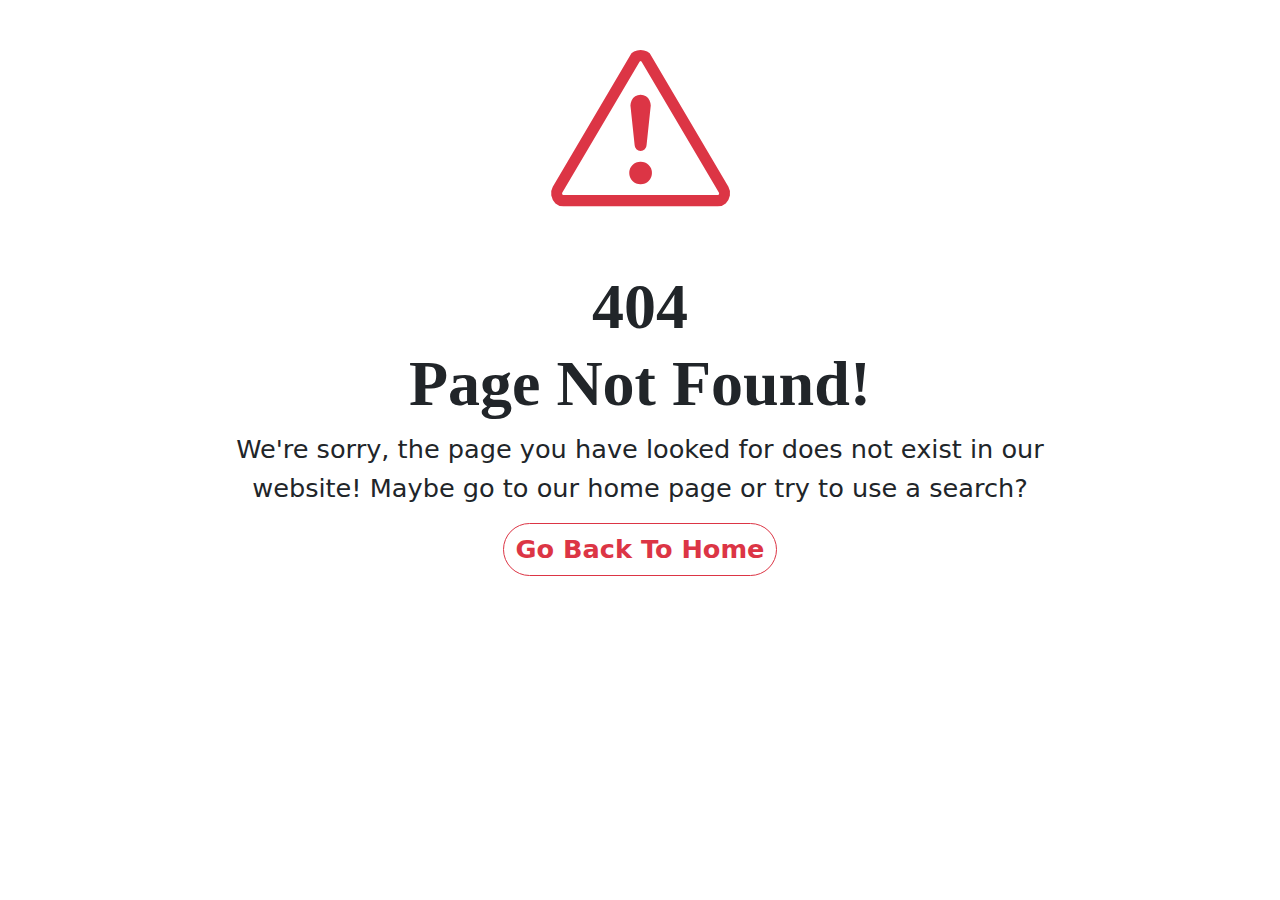
<file: page_404.html>
<!doctype html>
<html lang="en">

<head>
  <meta charset="utf-8">
  <meta name="viewport" content="width=device-width, initial-scale=1">
  <title>404 page</title>

  <!-- Icon File -->
  <link rel="stylesheet" href="https://cdn.jsdelivr.net/npm/bootstrap-icons@1.10.5/font/bootstrap-icons.css">

  <!-- Bootstrap stylesheet -->
  <link href="https://cdn.jsdelivr.net/npm/bootstrap@5.3.0/dist/css/bootstrap.min.css" rel="stylesheet"
    crossorigin="anonymous">

  <!-- Custom stylesheet -->
  <link rel="stylesheet" href="style.css">
</head>

<body>
  <section class="container-fluid">
    <div class="container text-center">
      <icon style="font-size: 14vw;">
        <i class="bi bi-exclamation-triangle text-danger"></i>
      </icon>
      <h1 class="fw-bolder" style="font-family: 'Times New Roman', Times, serif; font-size: 5vw;">404 <br> Page Not Found!</h1>
      <p class="w-75 m-auto" style="font-size: 2vw;">We're sorry, the page you have looked for does not exist in our website! Maybe go to our home page or try to use a search?</p>

      <a href="index.html" class="btn rounded-pill btn-outline-danger fw-bold mt-2 mt-sm-3" style="font-size: 2vw;">Go Back To Home</a>
    </div>
  </section>
</body>

</html>
</file>
<file: style.css>
* {
    margin: 0px;
    padding: 0px;
}

img {
    width: 100%;
    height: 100%;
}

input,
textarea {
    outline: none;
}

a {
    text-decoration: none;
}

html {
    overflow-x: hidden;
}

li {
    list-style: none;
}

#home::before {
    content: "";
    position: absolute;
    background: url("image/gym_bg.png") no-repeat;
    background-size: cover;
    width: 100%;
    height: 100%;
    z-index: -1;
    filter: brightness(70%);
}

.section_head {
    font-size: 8vw;
    margin-bottom: 20px;
}

.section_text {
    font-size: 4vw;
    line-height: 1.7;
}

#play_btn{
    outline: none;
    animation-name: play;
    animation-duration: 2s;
    animation-iteration-count: infinite;
    animation-timing-function: linear;
    animation-delay: .5s;
}

@keyframes play {
    0%   {outline: 0px solid rgb(255, 255, 255);}
    25%  {outline: 10px solid rgba(255, 255, 255, 0.75);}
    50%  {outline: 20px solid rgba(255, 255, 255, 0.50);}
    75% {outline: 30px solid rgba(255, 255, 255, 0.25);}
    100% {outline: 40px solid rgba(255, 255, 255, 0.05);}
  }

#why .card-img-top {
    width: 11vw;
}

#traning_catagory .card {
    height: 300px;
    object-fit: cover;
    overflow: hidden;
}

#traning_catagory img {
    filter: brightness(0.4);
    /* transform: scale(1.3); */
}

#traning_catagory .btn>i {
    font-size: 8vw;
    line-height: 1;
}

#schedule {
    position: relative;
}

#schedule::before {
    content: "";
    position: absolute;
    left: 0;
    right: 0;
    background: url("image/gym_set.jpg") no-repeat;
    background-size: cover;
    width: 100%;
    height: 100%;
    z-index: -1;
    filter: brightness(60%);
}

.nav .nav-link {
    font-size: 1.3vw !important;
    transform: scale(1);
    border-radius: 0px;
    transition: border-radius .4s, transform .1s;
}

.nav .nav-link:hover {
    transform: scale(1.3)
}

#schedule table {
    border-collapse: collapse;
}

#schedule td {
    border: .1px solid black !important;
    padding: 10px;
    transform: perspective(400px) scaleZ(1) translateZ(0px);
    transition: transform .4s;
    text-align: center;
}

#schedule td:nth-child(1) {
    font-weight: bold;
    font-size: 2vw;
    border: 0;
    border-top: 1.4px solid gray !important;
    padding: 0 !important;
    background-color: black;
}

#schedule td>h3 {
    text-transform: uppercase;
    font-weight: bold;
    font-size: 1.5vw;
}

#schedule td>p {
    text-transform: capitalize;
    font-size: 1.3vw;
}

#schedule th {
    border-left: .1px solid gray;
    font-weight: 900;
    font-size: 1.5vw;
    text-shadow: .5px .5px 1px whitesmoke;
    background-color: black;
}

#schedule th:nth-child(1) {
    border: 0px !important;
    font-size: 2.5vw;
}

#schedule td:not(:first-child):hover {
    position: relative;
    transform: perspective(400px) scaleZ(1.2) translateZ(25px);
    z-index: 4;
    border-radius: 5px;
}

#schedule td:not(:first-child):hover h3 {
    text-decoration: underline solid white;
    text-decoration-thickness: 2px;
    text-underline-offset: 3px;
}

#play_btn {
    width: 25vw;
    height: 25vw;
}

#trainers img {
    height: 350px;
    object-fit: cover;
    object-position: top;
}

#trainers figure:nth-child(1) img {
    object-position: top;
}

#trainers_social{
    right: -100%;
    transition: right .4s;
}
 
#bmi_chart{
    position: relative;
}
#bmi_chart::before {
    content: "";
    position: absolute;
    left: 0;
    right: 0;
    background: url("image/lady_martial\ arts.png") no-repeat;
    background-size: cover;
    width: 100%;
    height: 100%;
    z-index: -1;
    filter: brightness(30%);
}

#stories .clint_img {
    width: 80px;
    height: 80px;
    object-fit: cover;
    border-radius: 50%;
    border: 7px solid rgba(203, 195, 195, 0.584);
    overflow: hidden;
}

.auther img {
    width: 40px;
    height: 40px;
    border-radius: 50%;
    object-fit: cover;
}

.offcanvas-body .nav-link:hover{
    transform: scale(1.5);
    font-family: 'Times New Roman', Times, serif;
    text-decoration: underline solid red !important;
    text-underline-offset: 3px;
}

#traning_catagory .card .card-text {
    display: none;
    transition: display .5s;
}

#traning_catagory .card a {
    display: none;
    transition: display .5s;
}

#traning_catagory .card:hover a {
    display: block;
    /* transition: display 2s; */
}

#traning_catagory .card:hover .card-text {
    display: block !important;
    /* transition: display 2s; */
}

#trainers figure:hover figcaption>h3{
    color: rgb(228, 0, 0);
    transition: color .5s;
}

#trainers figure:hover #trainers_social{
    right: 0%;
}

#trainers_social i:hover{
    color: rgb(0, 0, 0) !important;
}

#news_letter button{
    font-size: 3.6vw;
}


@media screen and (min-width: 650px) {
    .navbar-brand {
        width: 8vw !important;
    }

    .navbar-toggler i {
        font-size: 6vw !important;
    }

    #home h1 {
        font-size: 4vw !important;
    }

    #home p {
        font-size: 7vw !important;
    }

    #home .btn {
        font-size: 2.5vw !important;
    }

    .section_head {
        font-size: 4vw;
    }

    .section_text {
        font-size: 2vw;
    }
}

@media screen and (min-width: 768px) {
    #featured_traning .section_text {
        font-size: 2vw !important;
    }

    #featured_traning button {
        font-size: 2vw !important;
        width: 30vw !important;
    }

    #traning_catagory i {
        font-size: 4vw !important;
    }

    #traning_catagory .btn>i {
        font-size: 3vw !important;
    }

    #since .section_head {
        font-size: 3vw !important;
    }

    #since .section_text,
    #since .btn {
        font-size: 2vw !important;
    }

    #play_btn {
        width: 10vw;
        height: 10vw;
    }

    #play_btn i {
        font-size: 9vw !important;
    }

    #trainers .col h3 {
        font-size: 2.5vw;
    }

    #trainers .col p {
        font-size: 2vw !important;
    }

    #bmi_chart .section_head {
        font-size: 4vw;
    }

    #bmi_chart .section_text {
        font-size: 2.3vw;
    }

    #bmi_calculater .col {
        width: 48% !important;
    }

    #pricing .col,
    #info .col {
        width: 49%;
    }

    #message .d-md-flex div {
        width: 48%;
    }

    #message button {
        width: 30% !important;
        font-size: 2.5vw !important;
    }

    #about a {
        width: 9vw !important;
    }

    #co_tag {
        font-size: 2.5vw !important;
    }

    .address {
        font-size: 2.7vw !important;
    }

    #about form button {
        font-size: 1.9vw !important;
    }
}

@media screen and (min-width: 992px) {
    .navbar-brand {
        width: 6vw !important;
    }

    #traning_catagory .card {
        height: 350px;
    }

    #traning_catagory i {
        font-size: 7vw !important;
    }

    #pricing .col,
    #info .col {
        width: 32% !important;
    }

    #pricing h4 {
        font-size: 2.5vw !important;
    }

    #pricing span {
        font-size: 6vw !important;
    }

    #trainers .col h3 {
        font-size: 1.6vw;
    }

    #trainers .col p {
        font-size: 1.6vw !important;
    }

    #bmi_chart .section_head {
        font-size: 3vw;
    }

    #bmi_chart .section_text {
        font-size: 1.7vw;
    }

    #bmi_chart button {
        font-size: 1.7vw;
    }

    p#bmi_result {
        font-size: 2.4vw !important;
    }

    #message button {
        font-size: 1.5vw !important;
    }

    #co_tag {
        font-size: 1.9vw !important;
    }

    .address {
        font-size: 2vw !important;
    }

}

@media screen and (min-width: 992px) {
    #traning_catagory i {
        font-size: 5vw !important;
    }
}

@media screen and (min-width: 1200px) {
    .nav {
        grid-gap: 15px !important;
    }
}
</file>
